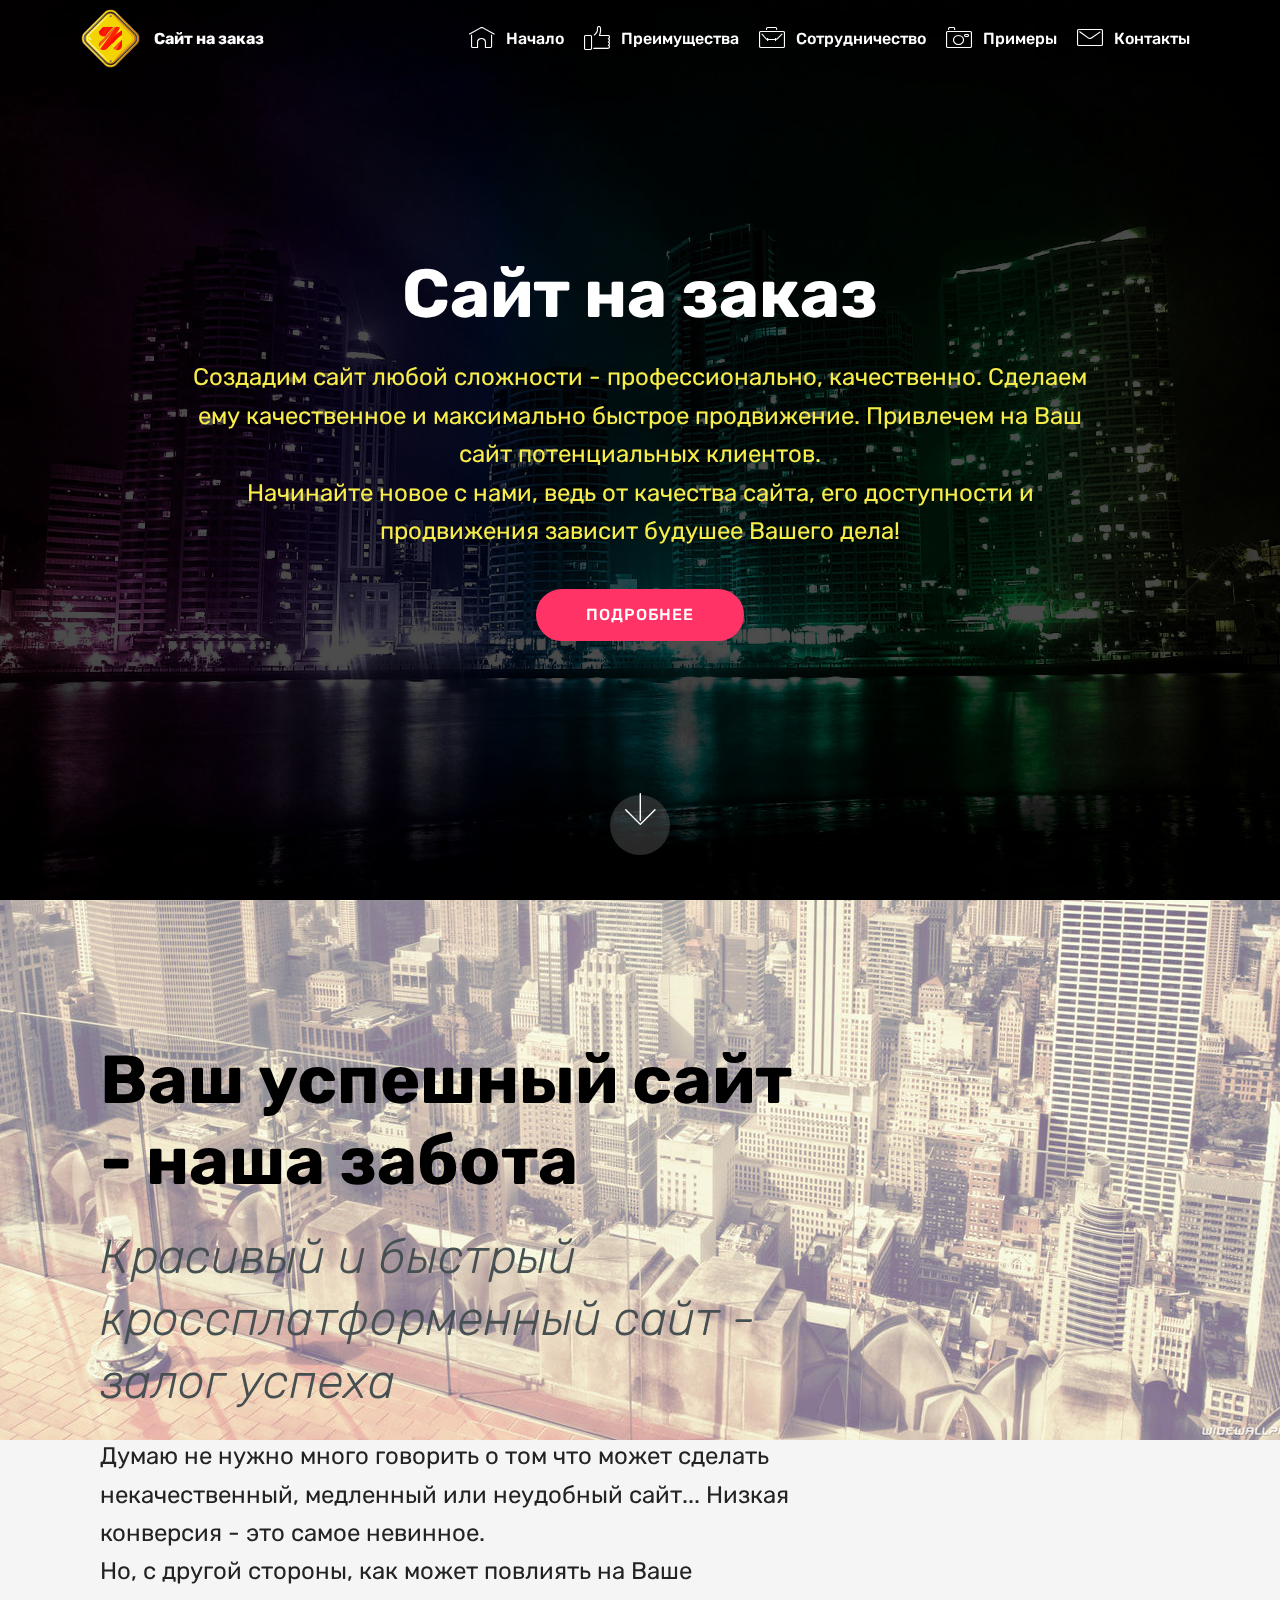
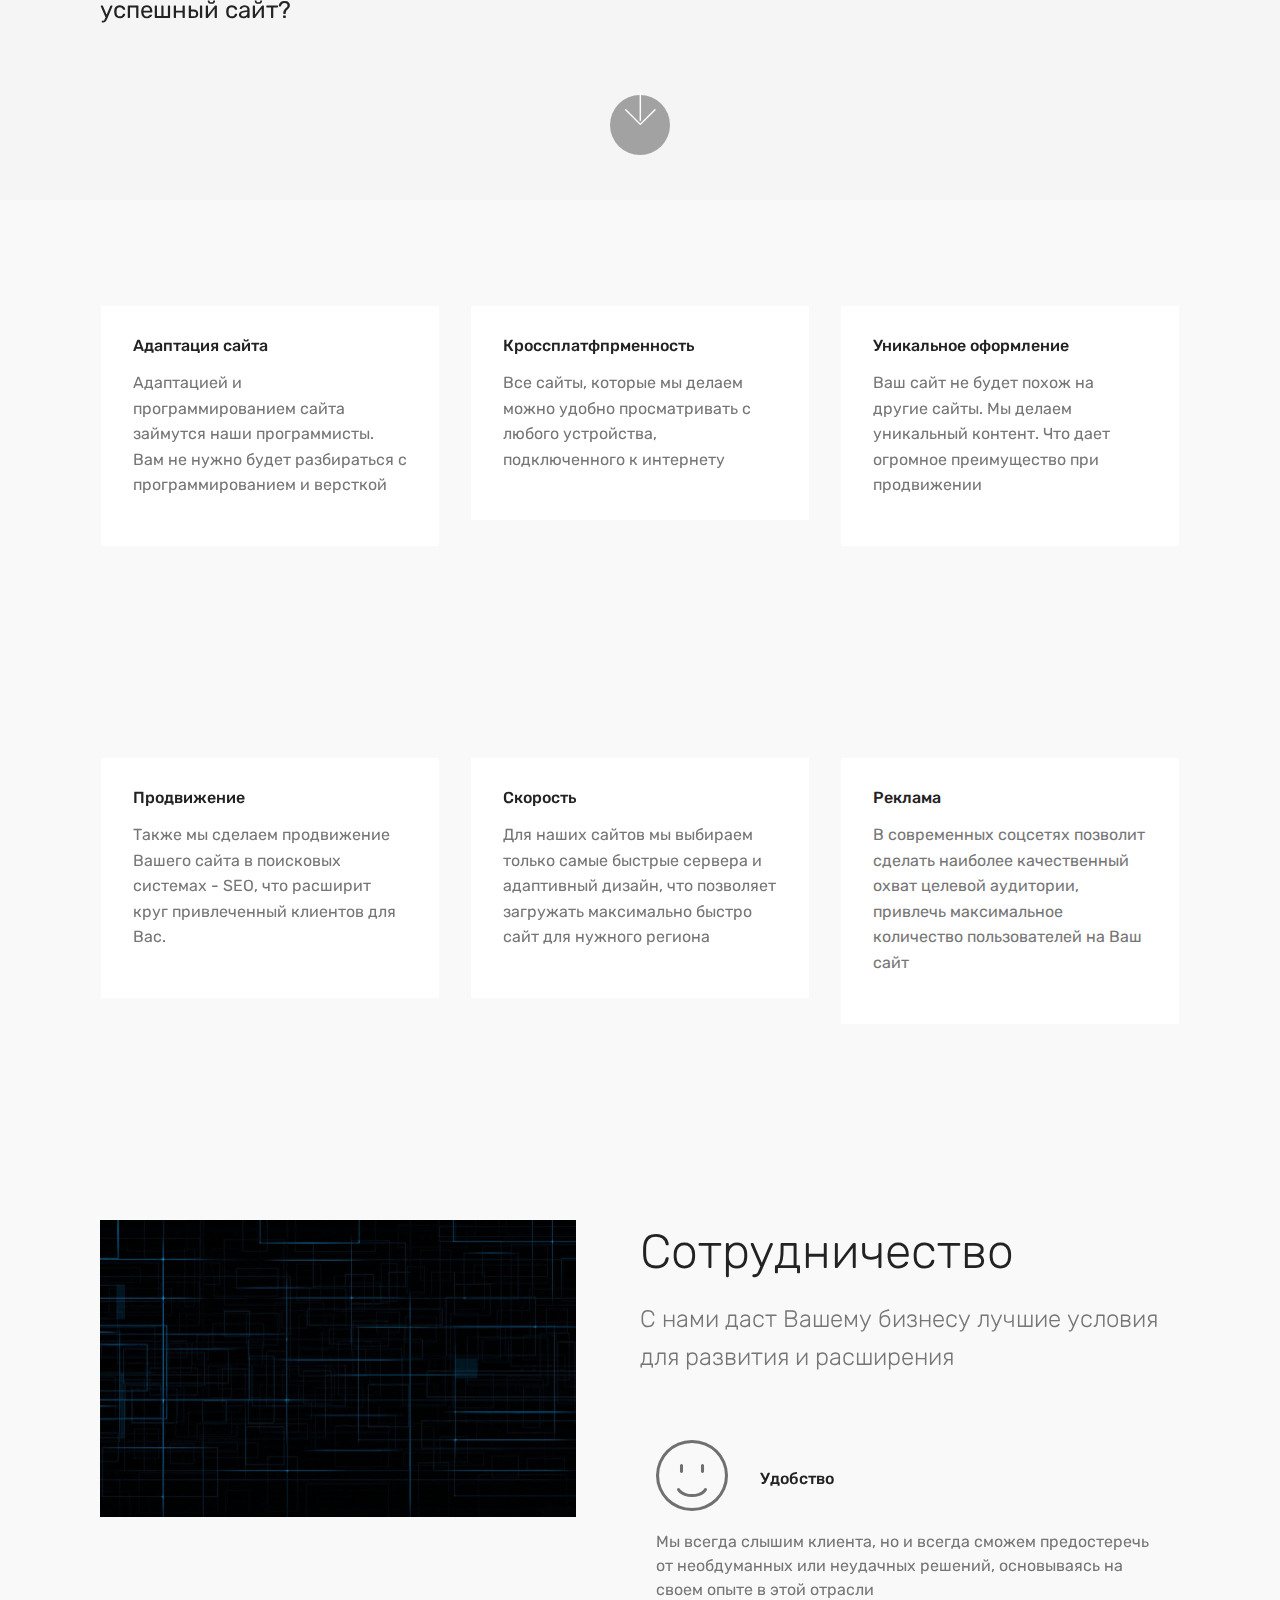
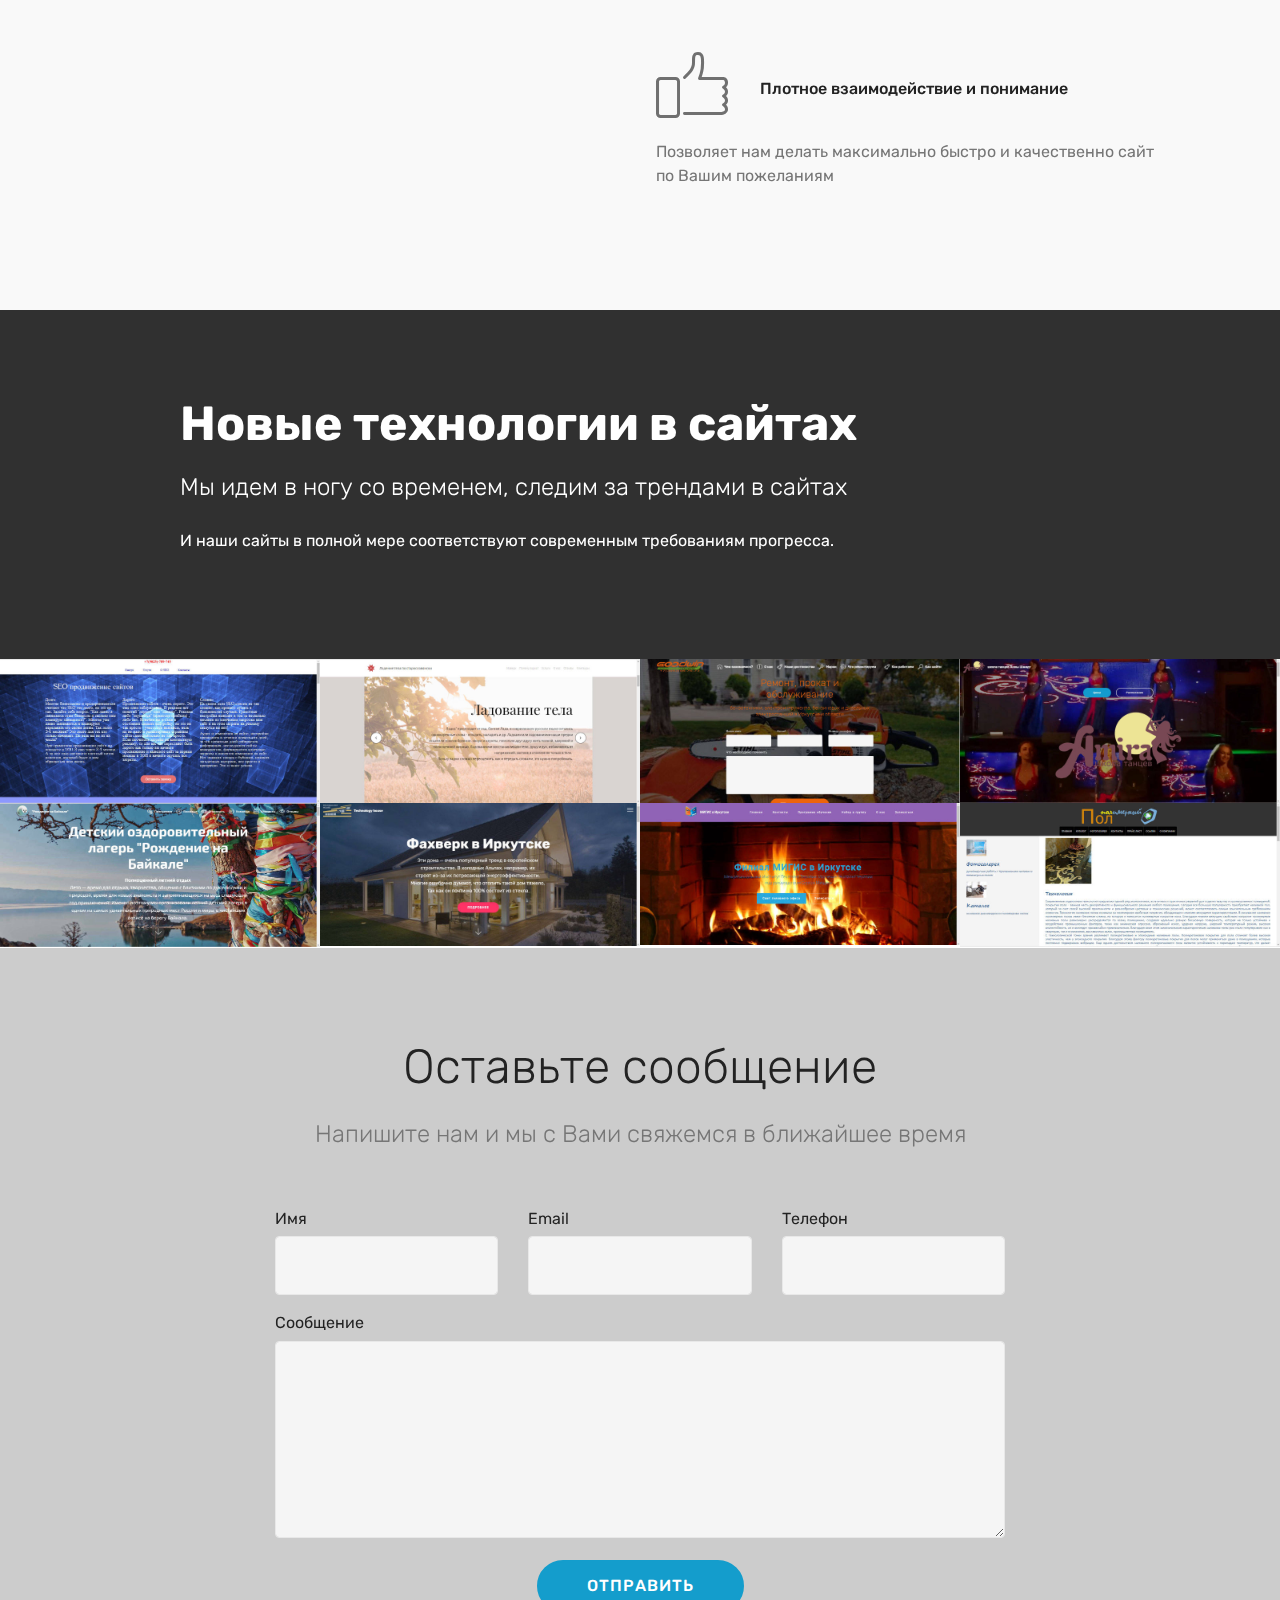
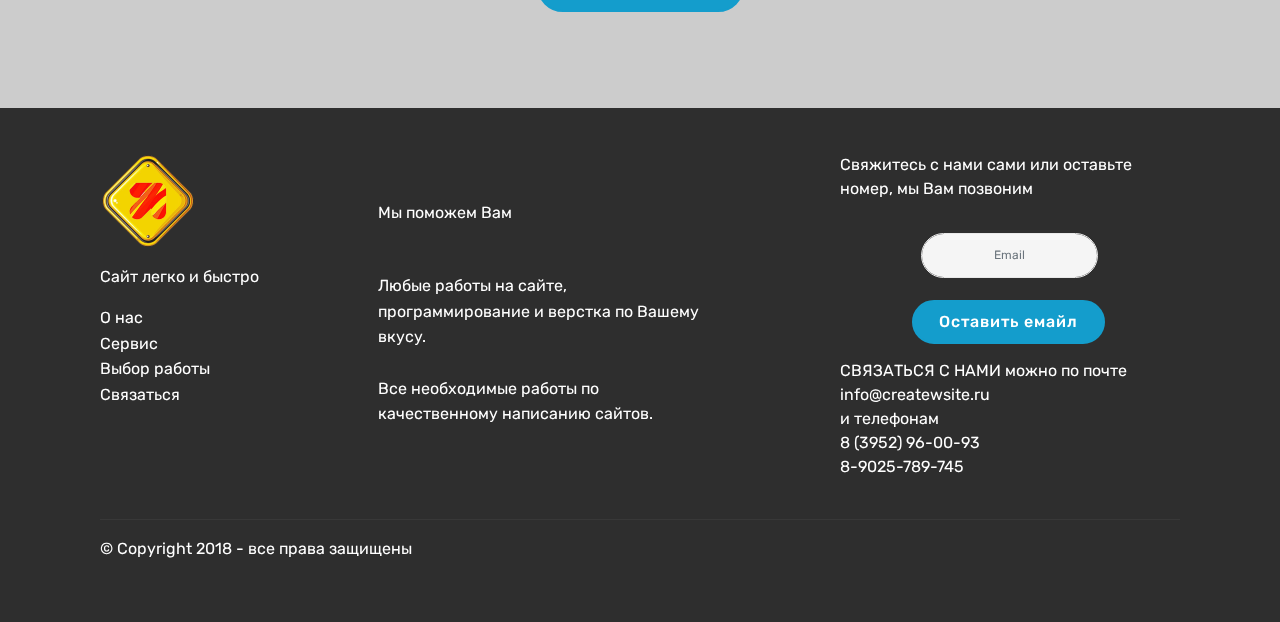
<file: index.html>
<!DOCTYPE html>
<html >
<head>
  
  <meta charset="UTF-8">
  <meta http-equiv="X-UA-Compatible" content="IE=edge">
  <meta name="generator" content="">
  <meta name="viewport" content="width=device-width, initial-scale=1, minimum-scale=1">
  <link rel="shortcut icon" href="assets/images/-122x122.png" type="image/x-icon">
  <meta name="description" content="создание и продвижение сайтов">
  <meta name="keywords"    content="создание сайтов продвижение html веб цена web html платформы магазина компании">
  <title>Создание и продвижение сайтов</title>
  <link rel="stylesheet" href="assets/web/assets/mobirise-icons/mobirise-icons.css">
  <link rel="stylesheet" href="assets/tether/tether.min.css">
  <link rel="stylesheet" href="assets/bootstrap/css/bootstrap.min.css">
  <link rel="stylesheet" href="assets/bootstrap/css/bootstrap-grid.min.css">
  <link rel="stylesheet" href="assets/bootstrap/css/bootstrap-reboot.min.css">
  <link rel="stylesheet" href="assets/dropdown/css/style.css">
  <link rel="stylesheet" href="assets/socicon/css/styles.css">
  <link rel="stylesheet" href="assets/theme/css/style.css">
  <link rel="stylesheet" href="assets/gallery/style.css">
  <link rel="stylesheet" href="assets/mobirise/css/mbr-additional.css" type="text/css">
  
  
  <!-- Yandex.Metrika counter -->
	<script type="text/javascript" >
		(function (d, w, c) {
			(w[c] = w[c] || []).push(function() {
				try {
					w.yaCounter46196523 = new Ya.Metrika({
						id:46196523,
						clickmap:true,
						trackLinks:true,
						accurateTrackBounce:true,
						webvisor:true
					});
				} catch(e) { }
			});

			var n = d.getElementsByTagName("script")[0],
				s = d.createElement("script"),
				f = function () { n.parentNode.insertBefore(s, n); };
			s.type = "text/javascript";
			s.async = true;
			s.src = "https://mc.yandex.ru/metrika/watch.js";

			if (w.opera == "[object Opera]") {
				d.addEventListener("DOMContentLoaded", f, false);
			} else { f(); }
		})(document, window, "yandex_metrika_callbacks");
	</script>
	<noscript><div><img src="https://mc.yandex.ru/watch/46196523" style="position:absolute; left:-9999px;" alt="" /></div></noscript>
	<!-- /Yandex.Metrika counter -->
  
	<!-- Global site tag (gtag.js) - Google Analytics -->
	<script async src="https://www.googletagmanager.com/gtag/js?id=UA-109089021-1"></script>
	<script>
	  window.dataLayer = window.dataLayer || [];
	  function gtag(){dataLayer.push(arguments);}
	  gtag('js', new Date());

	  gtag('config', 'UA-109089021-1');
	</script>
  
  
</head>
<body>
  <section class="menu cid-qUUR185hmE" once="menu" id="menu1-1">

    

    <nav class="navbar navbar-expand beta-menu navbar-dropdown align-items-center navbar-fixed-top navbar-toggleable-sm bg-color transparent">
        <button class="navbar-toggler navbar-toggler-right" type="button" data-toggle="collapse" data-target="#navbarSupportedContent" aria-controls="navbarSupportedContent" aria-expanded="false" aria-label="Toggle navigation">
            <div class="hamburger">
                <span></span>
                <span></span>
                <span></span>
                <span></span>
            </div>
        </button>
        <div class="menu-logo">
            <div class="navbar-brand">
                <span class="navbar-logo">
                    <a href="https://createwsite.ru">
                         <img src="assets/images/-122x122.png" alt="Logo" title="Logo" style="height: 3.8rem;">
                    </a>
                </span>
                <span class="navbar-caption-wrap"><a class="navbar-caption text-white display-4" href="https://mobirise.com">
                        Сайт на заказ</a></span>
            </div>
        </div>
        <div class="collapse navbar-collapse" id="navbarSupportedContent">
            <ul class="navbar-nav nav-dropdown nav-right" data-app-modern-menu="true"><li class="nav-item">
                    <a class="nav-link link text-white display-4" href="#top">
                        <span class="mbri-home mbr-iconfont mbr-iconfont-btn"></span>Начало</a>
                </li><li class="nav-item"><a class="nav-link link text-white display-4" href="index.html#features4-3"><span class="mbri-like mbr-iconfont mbr-iconfont-btn"></span>
                        Преимущества</a></li><li class="nav-item"><a class="nav-link link text-white display-4" href="index.html#features11-7"><span class="mbri-briefcase mbr-iconfont mbr-iconfont-btn"></span>
                        
                        Сотрудничество</a></li><li class="nav-item"><a class="nav-link link text-white display-4" href="index.html#gallery3-9"><span class="mbri-camera mbr-iconfont mbr-iconfont-btn"></span>
                        Примеры</a></li>
                <li class="nav-item">
                    <a class="nav-link link text-white display-4" href="index.html#form1-b"><span class="mbri-letter mbr-iconfont mbr-iconfont-btn"></span>
                        Контакты</a>
                </li></ul>
            
        </div>
    </nav>
</section>

<section class="engine"><a href="https://mobirise.me/o">free one page website templates</a></section><section class="cid-qUUPZLT0X1 mbr-fullscreen mbr-parallax-background" id="header2-0">

    

    <div class="mbr-overlay" style="opacity: 0.7; background-color: rgb(0, 0, 0);"></div>

    <div class="container align-center">
        <div class="row justify-content-md-center">
            <div class="mbr-white col-md-10">
                <h1 class="mbr-section-title mbr-bold pb-3 mbr-fonts-style display-1">Сайт на заказ</h1>
                
                <p class="mbr-text pb-3 mbr-fonts-style display-5">
                    Создадим сайт любой сложности - профессионально, качественно. Сделаем ему качественное и максимально быстрое продвижение. Привлечем на Ваш сайт потенциальных клиентов.<br>Начинайте новое с нами, ведь от качества сайта, его доступности и продвижения зависит будушее Вашего дела!</p>
                <div class="mbr-section-btn"><a class="btn btn-md btn-secondary display-4" href="https://mobirise.com">ПОДРОБНЕЕ</a></div>
            </div>
        </div>
    </div>
    <div class="mbr-arrow hidden-sm-down" aria-hidden="true">
        <a href="#next">
            <i class="mbri-down mbr-iconfont"></i>
        </a>
    </div>
</section>

<section class="header9 cid-qUV2Y6NCtc mbr-fullscreen mbr-parallax-background" id="header9-2">

    

    <div class="mbr-overlay" style="opacity: 0.4; background-color: rgb(255, 255, 255);">
    </div>

    <div class="container">
        <div class="media-container-column mbr-white col-md-8">
            <h1 class="mbr-section-title align-left mbr-bold pb-3 mbr-fonts-style display-1">Ваш успешный сайт - наша забота</h1>
            <h3 class="mbr-section-subtitle align-left mbr-light pb-3 mbr-fonts-style display-2">
                Красивый и быстрый кроссплатформенный сайт - залог успеха</h3>
            <p class="mbr-text align-left pb-3 mbr-fonts-style display-5">
                Думаю не нужно много говорить о том что может сделать некачественный, медленный или неудобный сайт... Низкая конверсия - это самое невинное.&nbsp;<br>Но, с другой стороны, как может повлиять на Ваше успешный сайт?<br></p>
            
        </div>
    </div>

    <div class="mbr-arrow hidden-sm-down" aria-hidden="true">
        <a href="#next">
            <i class="mbri-down mbr-iconfont"></i>
        </a>
    </div>
</section>

<section class="features4 cid-qUV527pTJw" id="features4-3">
    
         

    
    <div class="container">
        <div class="media-container-row">
            <div class="card p-3 col-12 col-md-6 col-lg-4">
                <div class="card-wrapper media-container-row media-container-row">
                    <div class="card-box">
                        <h4 class="card-title pb-3 mbr-fonts-style display-7">
                            Адаптация сайта&nbsp;</h4>
                        <p class="mbr-text mbr-fonts-style display-7">
                            Адаптацией и программированием сайта займутся наши программисты. Вам не нужно будет разбираться с программированием и версткой</p>
                    </div>
                </div>
            </div>

            <div class="card p-3 col-12 col-md-6 col-12 col-md-6 col-lg-4">
                <div class="card-wrapper media-container-row">
                    <div class="card-box">
                        <h4 class="card-title pb-3 mbr-fonts-style display-7">
                            Кроссплатфпрменность</h4>
                        <p class="mbr-text mbr-fonts-style display-7">
                            Все сайты, которые мы делаем можно удобно просматривать с любого устройства, подключенного к интернету</p>
                    </div>
                </div>
            </div>

            <div class="card p-3 col-12 col-md-6 col-lg-4">
                <div class="card-wrapper media-container-row">
                    <div class="card-box">
                        <h4 class="card-title pb-3 mbr-fonts-style display-7">
                            Уникальное оформление</h4>
                        <p class="mbr-text mbr-fonts-style display-7">
                            Ваш сайт не будет похож на другие сайты. Мы делаем уникальный контент. Что дает огромное преимущество при продвижении</p>
                    </div>
                </div>
            </div>

            
        </div>
    </div>
</section>

<section class="features4 cid-qUV6tyZrCl" id="features4-5">
    
         

    
    <div class="container">
        <div class="media-container-row">
            <div class="card p-3 col-12 col-md-6 col-lg-4">
                <div class="card-wrapper media-container-row media-container-row">
                    <div class="card-box">
                        <h4 class="card-title pb-3 mbr-fonts-style display-7">
                            Продвижение</h4>
                        <p class="mbr-text mbr-fonts-style display-7">
                            Также мы сделаем продвижение Вашего сайта в поисковых системах - SEO, что расширит круг привлеченный клиентов для Вас.</p>
                    </div>
                </div>
            </div>

            <div class="card p-3 col-12 col-md-6 col-12 col-md-6 col-lg-4">
                <div class="card-wrapper media-container-row">
                    <div class="card-box">
                        <h4 class="card-title pb-3 mbr-fonts-style display-7">
                            Скорость</h4>
                        <p class="mbr-text mbr-fonts-style display-7">
                            Для наших сайтов мы выбираем только самые быстрые сервера и адаптивный дизайн, что позволяет загружать максимально быстро сайт для нужного региона</p>
                    </div>
                </div>
            </div>

            <div class="card p-3 col-12 col-md-6 col-lg-4">
                <div class="card-wrapper media-container-row">
                    <div class="card-box">
                        <h4 class="card-title pb-3 mbr-fonts-style display-7">
                            Реклама</h4>
                        <p class="mbr-text mbr-fonts-style display-7">В современных соцсетях позволит сделать наиболее качественный охват целевой аудитории, привлечь максимальное количество пользователей на Ваш сайт</p>
                    </div>
                </div>
            </div>

            
        </div>
    </div>
</section>

<section class="features11 cid-qUV86Flaj4" id="features11-7">

    

    

    <div class="container">   
        <div class="col-md-12">
            <div class="media-container-row">
                <div class="mbr-figure" style="width: 50%;">
                    <img src="assets/images/1920x1200-952x595.jpg" alt="Mobirise" title="">
                </div>
                <div class=" align-left aside-content">
                    <h2 class="mbr-title pt-2 mbr-fonts-style display-2">
                        Сотрудничество</h2>
                    <div class="mbr-section-text">
                        <p class="mbr-text mb-5 pt-3 mbr-light mbr-fonts-style display-5">
                        С нами даст Вашему бизнесу лучшие условия для развития и расширения</p>
                    </div>

                    <div class="block-content">
                        <div class="card p-3 pr-3">
                            <div class="media">
                                <div class=" align-self-center card-img pb-3">
                                    <span class="mbr-iconfont mbri-smile-face"></span>
                                </div>     
                                <div class="media-body">
                                    <h4 class="card-title mbr-fonts-style display-7">
                                        Удобство</h4>
                                </div>
                            </div>                

                            <div class="card-box">
                                <p class="block-text mbr-fonts-style display-7">
                                   Мы всегда слышим клиента, но и всегда сможем предостеречь от необдуманных или неудачных решений, основываясь на своем опыте в этой отрасли</p>
                            </div>
                        </div>

                        <div class="card p-3 pr-3">
                            <div class="media">
                                <div class="align-self-center card-img pb-3">
                                    <span class="mbr-iconfont mbri-like"></span>
                                </div>     
                                <div class="media-body">
                                    <h4 class="card-title mbr-fonts-style display-7">
                                        Плотное взаимодействие и понимание</h4>
                                </div>
                            </div>                

                            <div class="card-box">
                                <p class="block-text mbr-fonts-style display-7">
                                    Позволяет нам делать максимально быстро и качественно сайт по Вашим пожеланиям</p>
                            </div>
                        </div>
                    </div>
                </div>
            </div>
        </div> 
    </div>          
</section>

<section class="mbr-section info3 cid-qUV9dryGA4 mbr-parallax-background" id="info3-8">

    

    <div class="mbr-overlay" style="opacity: 0.8; background-color: rgb(0, 0, 0);">
    </div>

    <div class="container">
        <div class="row justify-content-center">
            <div class="media-container-column title col-12 col-md-10">
                <h2 class="align-left mbr-bold mbr-white pb-3 mbr-fonts-style display-2">Новые технологии в сайтах</h2>
                <h3 class="mbr-section-subtitle align-left mbr-light mbr-white pb-3 mbr-fonts-style display-5">
                    Мы идем в ногу со временем, следим за трендами в сайтах</h3>
                <p class="mbr-text align-left mbr-white mbr-fonts-style display-7">
                    И наши сайты в полной мере соответствуют современным требованиям прогресса.</p>
                
            </div>
        </div>
    </div>
</section>

<section class="mbr-gallery mbr-slider-carousel cid-qUVakQ5xz2" id="gallery3-9">

    

    <div>
        <div><!-- Filter --><!-- Gallery --><div class="mbr-gallery-row"><div class="mbr-gallery-layout-default"><div><div><div class="mbr-gallery-item mbr-gallery-item--pNaN" data-video-url="false" data-tags="Потрясающие"><div href="#lb-gallery3-9" data-slide-to="0" data-toggle="modal"><img src="assets/images/1-1600x722-800x361.jpg" alt="" title=""><span class="icon-focus"></span></div></div><div class="mbr-gallery-item mbr-gallery-item--pNaN" data-video-url="false" data-tags="Отзывчивый"><div href="#lb-gallery3-9" data-slide-to="1" data-toggle="modal"><img src="assets/images/2-1600x719-800x360.jpg" alt="" title=""><span class="icon-focus"></span></div></div><div class="mbr-gallery-item mbr-gallery-item--pNaN" data-video-url="false" data-tags="Творческий"><div href="#lb-gallery3-9" data-slide-to="2" data-toggle="modal"><img src="assets/images/3-1585x716-800x361.jpg" alt="" title=""><span class="icon-focus"></span></div></div><div class="mbr-gallery-item mbr-gallery-item--pNaN" data-video-url="false" data-tags="Анимированный"><div href="#lb-gallery3-9" data-slide-to="3" data-toggle="modal"><img src="assets/images/4-1600x719-800x360.jpg" alt="" title=""><span class="icon-focus"></span></div></div><div class="mbr-gallery-item mbr-gallery-item--pNaN" data-video-url="false" data-tags="Потрясающие"><div href="#lb-gallery3-9" data-slide-to="4" data-toggle="modal"><img src="assets/images/5-1600x716-800x358.jpg" alt="" title=""><span class="icon-focus"></span></div></div><div class="mbr-gallery-item mbr-gallery-item--pNaN" data-video-url="false" data-tags="Потрясающие"><div href="#lb-gallery3-9" data-slide-to="5" data-toggle="modal"><img src="assets/images/6-1600x722-800x361.jpg" alt="" title=""><span class="icon-focus"></span></div></div><div class="mbr-gallery-item mbr-gallery-item--pNaN" data-video-url="false" data-tags="Отзывчивый"><div href="#lb-gallery3-9" data-slide-to="6" data-toggle="modal"><img src="assets/images/7-1600x722-800x361.jpg" alt="" title=""><span class="icon-focus"></span></div></div><div class="mbr-gallery-item mbr-gallery-item--pNaN" data-video-url="false" data-tags="Анимированный"><div href="#lb-gallery3-9" data-slide-to="7" data-toggle="modal"><img src="assets/images/8-1600x710-800x355.jpg" alt="" title=""><span class="icon-focus"></span></div></div></div></div><div class="clearfix"></div></div></div><!-- Lightbox --><div data-app-prevent-settings="" class="mbr-slider modal fade carousel slide" tabindex="-1" data-keyboard="true" data-interval="false" id="lb-gallery3-9"><div class="modal-dialog"><div class="modal-content"><div class="modal-body"><div class="carousel-inner"><div class="carousel-item"><img src="assets/images/-1-1600x722.jpg" alt="" title=""></div><div class="carousel-item active"><img src="assets/images/-2-1600x719.jpg" alt="" title=""></div><div class="carousel-item"><img src="assets/images/-3-1585x716.jpg" alt="" title=""></div><div class="carousel-item"><img src="assets/images/-4-1600x719.jpg" alt="" title=""></div><div class="carousel-item"><img src="assets/images/-5-1600x716.jpg" alt="" title=""></div><div class="carousel-item"><img src="assets/images/-6-1600x722.jpg" alt="" title=""></div><div class="carousel-item"><img src="assets/images/-7-1600x722.jpg" alt="" title=""></div><div class="carousel-item"><img src="assets/images/-8-1600x710.jpg" alt="" title=""></div></div><a class="carousel-control carousel-control-prev" role="button" data-slide="prev" href="#lb-gallery3-9"><span class="mbri-left mbr-iconfont" aria-hidden="true"></span><span class="sr-only">Previous</span></a><a class="carousel-control carousel-control-next" role="button" data-slide="next" href="#lb-gallery3-9"><span class="mbri-right mbr-iconfont" aria-hidden="true"></span><span class="sr-only">Next</span></a><a class="close" href="#" role="button" data-dismiss="modal"><span class="sr-only">Close</span></a></div></div></div></div></div>
    </div>

</section>

<section class="mbr-section form1 cid-qUVgcnlccv" id="form1-b">

    

    
    <div class="container">
        <div class="row justify-content-center">
            <div class="title col-12 col-lg-8">
                <h2 class="mbr-section-title align-center pb-3 mbr-fonts-style display-2">Оставьте сообщение</h2>
                <h3 class="mbr-section-subtitle align-center mbr-light pb-3 mbr-fonts-style display-5">
                    Напишите нам и мы с Вами свяжемся в ближайшее время</h3>
            </div>
        </div>
    </div>
    <div class="container">
        <div class="row justify-content-center">
            <div class="media-container-column col-lg-8" data-form-type="formoid">
                    <div data-form-alert="" hidden="">Спасибо за заполнение анкеты!</div>
            
                    <form class="mbr-form" action="https://mobirise.com/" method="post" data-form-title="Mobirise Form"><input type="hidden" name="email" data-form-email="true" value="0XXjN3YndWH26ROTq/7KuwR1E1sHNEMFJhJJJzME4spUoP2AYBhrtpo++cl6NV43cb4vfr+6NfGKAZcscrgGvi/FER1ehpiEXWY9XksHyks98x7yymYxDszA6YjwlZR9" data-form-field="Email">
                        <div class="row row-sm-offset">
                            <div class="col-md-4 multi-horizontal" data-for="name">
                                <div class="form-group">
                                    <label class="form-control-label mbr-fonts-style display-7" for="name-form1-b">Имя</label>
                                    <input type="text" class="form-control" name="name" data-form-field="Name" required="" id="name-form1-b">
                                </div>
                            </div>
                            <div class="col-md-4 multi-horizontal" data-for="email">
                                <div class="form-group">
                                    <label class="form-control-label mbr-fonts-style display-7" for="email-form1-b">Email</label>
                                    <input type="email" class="form-control" name="email" data-form-field="Email" required="" id="email-form1-b">
                                </div>
                            </div>
                            <div class="col-md-4 multi-horizontal" data-for="phone">
                                <div class="form-group">
                                    <label class="form-control-label mbr-fonts-style display-7" for="phone-form1-b">Телефон</label>
                                    <input type="tel" class="form-control" name="phone" data-form-field="Phone" id="phone-form1-b">
                                </div>
                            </div>
                        </div>
                        <div class="form-group" data-for="message">
                            <label class="form-control-label mbr-fonts-style display-7" for="message-form1-b">Сообщение</label>
                            <textarea type="text" class="form-control" name="message" rows="7" data-form-field="Message" id="message-form1-b"></textarea>
                        </div>
            
                        <span class="input-group-btn"><button href="" type="submit" class="btn btn-primary btn-form display-4">ОТПРАВИТЬ</button></span>
                    </form>
            </div>
        </div>
    </div>
</section>

<section class="footer4 cid-qUVfegIaRj" id="footer4-a">

    

    

    <div class="container">
        <div class="media-container-row content mbr-white">
            <div class="col-md-3 col-sm-4">
                <div class="mb-3 img-logo">
                    <a href="https://mobirise.com/">
                        <img src="assets/images/-192x192.png" alt="Mobirise" title="">
                    </a>
                </div>
                <p class="mb-3 mbr-fonts-style foot-title display-7">Сайт легко и быстро</p>
                <p class="mbr-text mbr-fonts-style mbr-links-column display-7">
                    <a href="#" class="text-white">О нас</a>
                    <br><a href="#" class="text-white">Сервис</a>
                    <br><a href="#" class="text-white">Выбор работы</a>
                    <br><a href="#" class="text-white">Связаться</a>
                </p>
            </div>
            <div class="col-md-4 col-sm-8">
                <p class="mb-4 foot-title mbr-fonts-style display-7">
                    <br><br>Мы поможем Вам<br><br></p>
                <p class="mbr-text mbr-fonts-style foot-text display-7">
                    Любые работы на сайте, программирование и верстка по Вашему вкусу. &nbsp; &nbsp; &nbsp; &nbsp; &nbsp; &nbsp; &nbsp; &nbsp; &nbsp; &nbsp;&nbsp;<br>
                    <br>Все необходимые работы по качественному написанию сайтов.</p>
            </div>
            <div class="col-md-4 offset-md-1 col-sm-12">
                <p class="mb-4 foot-title mbr-fonts-style display-7">
                    Свяжитесь с нами сами или оставьте номер, мы Вам позвоним</p>
                <p class="mbr-text mbr-fonts-style form-text display-7"></p>
                <div class="media-container-column" data-form-type="formoid">
                    <div data-form-alert="" hidden="" class="align-center">
                        Спасибо за заполнение анкеты!
                    </div>

                    <form class="form-inline" action="https://mobirise.com/" method="post" data-form-title="Mobirise Form">
                        <input type="hidden" value="5cOr2nBJV2uJ89ROnhXOR4W4dFJVdZSrIfgBrVwveawcwyoMkKjOxiOYT2gvsKpm+gVAW2668L7sgjQFbXF6JRkt3wxN5a5ZVJpEiwBD/qiNEuxd1+j1lQQw339oG1PE" data-form-email="true">
                        <div class="form-group">
                            <input type="email" class="form-control input-sm input-inverse my-2" name="email" required="" data-form-field="Email" placeholder="Email" id="email-footer4-a">
                        </div>
                        <div class="input-group-btn m-2"><button href="" class="btn btn-primary display-4" type="submit" role="button">Оставить емайл</button></div>
                    </form>
                </div>
                <p class="mb-4 mbr-fonts-style foot-title display-7">
                    СВЯЗАТЬСЯ С НАМИ можно по почте<br>info@createwsite.ru<br>и телефонам<br>8 (3952) 96-00-93<br>8-9025-789-745</p>
                
            </div>
        </div>
        <div class="footer-lower">
            <div class="media-container-row">
                <div class="col-sm-12">
                    <hr>
                </div>
            </div>
            <div class="media-container-row mbr-white">
                <div class="col-sm-12 copyright">
                    <p class="mbr-text mbr-fonts-style display-7">
                        © Copyright 2018 - все права защищены
                    </p>
                </div>
            </div>
        </div>
    </div>
</section>


  <script src="assets/web/assets/jquery/jquery.min.js"></script>
  <script src="assets/popper/popper.min.js"></script>
  <script src="assets/tether/tether.min.js"></script>
  <script src="assets/bootstrap/js/bootstrap.min.js"></script>
  <script src="assets/smoothscroll/smooth-scroll.js"></script>
  <script src="assets/dropdown/js/script.min.js"></script>
  <script src="assets/touchswipe/jquery.touch-swipe.min.js"></script>
  <script src="assets/parallax/jarallax.min.js"></script>
  <script src="assets/masonry/masonry.pkgd.min.js"></script>
  <script src="assets/imagesloaded/imagesloaded.pkgd.min.js"></script>
  <script src="assets/bootstrapcarouselswipe/bootstrap-carousel-swipe.js"></script>
  <script src="assets/vimeoplayer/jquery.mb.vimeo_player.js"></script>
  <script src="assets/theme/js/script.js"></script>
  <script src="assets/slidervideo/script.js"></script>
  <script src="assets/gallery/player.min.js"></script>
  <script src="assets/gallery/script.js"></script>
  <script src="assets/formoid/formoid.min.js"></script>
  
  
</body>
</html>
</file>
<file: assets/web/assets/mobirise-icons/mobirise-icons.css>
@font-face {
  font-family: 'MobiriseIcons';
  src:  url('mobirise-icons.eot?spat4u');
  src:  url('mobirise-icons.eot?spat4u#iefix') format('embedded-opentype'),
    url('mobirise-icons.ttf?spat4u') format('truetype'),
    url('mobirise-icons.woff?spat4u') format('woff'),
    url('mobirise-icons.svg?spat4u#MobiriseIcons') format('svg');
  font-weight: normal;
  font-style: normal;
}

[class^="mbri-"], [class*=" mbri-"] {
  /* use !important to prevent issues with browser extensions that change fonts */
  font-family: MobiriseIcons !important;
  speak: none;
  font-style: normal;
  font-weight: normal;
  font-variant: normal;
  text-transform: none;
  line-height: 1;

  /* Better Font Rendering =========== */
  -webkit-font-smoothing: antialiased;
  -moz-osx-font-smoothing: grayscale;
}

.mbri-add-submenu:before {
  content: "\e900";
}
.mbri-alert:before {
  content: "\e901";
}
.mbri-align-center:before {
  content: "\e902";
}
.mbri-align-justify:before {
  content: "\e903";
}
.mbri-align-left:before {
  content: "\e904";
}
.mbri-align-right:before {
  content: "\e905";
}
.mbri-android:before {
  content: "\e906";
}
.mbri-apple:before {
  content: "\e907";
}
.mbri-arrow-down:before {
  content: "\e908";
}
.mbri-arrow-next:before {
  content: "\e909";
}
.mbri-arrow-prev:before {
  content: "\e90a";
}
.mbri-arrow-up:before {
  content: "\e90b";
}
.mbri-bold:before {
  content: "\e90c";
}
.mbri-bookmark:before {
  content: "\e90d";
}
.mbri-bootstrap:before {
  content: "\e90e";
}
.mbri-briefcase:before {
  content: "\e90f";
}
.mbri-browse:before {
  content: "\e910";
}
.mbri-bulleted-list:before {
  content: "\e911";
}
.mbri-calendar:before {
  content: "\e912";
}
.mbri-camera:before {
  content: "\e913";
}
.mbri-cart-add:before {
  content: "\e914";
}
.mbri-cart-full:before {
  content: "\e915";
}
.mbri-cash:before {
  content: "\e916";
}
.mbri-change-style:before {
  content: "\e917";
}
.mbri-chat:before {
  content: "\e918";
}
.mbri-clock:before {
  content: "\e919";
}
.mbri-close:before {
  content: "\e91a";
}
.mbri-cloud:before {
  content: "\e91b";
}
.mbri-code:before {
  content: "\e91c";
}
.mbri-contact-form:before {
  content: "\e91d";
}
.mbri-credit-card:before {
  content: "\e91e";
}
.mbri-cursor-click:before {
  content: "\e91f";
}
.mbri-cust-feedback:before {
  content: "\e920";
}
.mbri-database:before {
  content: "\e921";
}
.mbri-delivery:before {
  content: "\e922";
}
.mbri-desktop:before {
  content: "\e923";
}
.mbri-devices:before {
  content: "\e924";
}
.mbri-down:before {
  content: "\e925";
}
.mbri-download:before {
  content: "\e989";
}
.mbri-drag-n-drop:before {
  content: "\e927";
}
.mbri-drag-n-drop2:before {
  content: "\e928";
}
.mbri-edit:before {
  content: "\e929";
}
.mbri-edit2:before {
  content: "\e92a";
}
.mbri-error:before {
  content: "\e92b";
}
.mbri-extension:before {
  content: "\e92c";
}
.mbri-features:before {
  content: "\e92d";
}
.mbri-file:before {
  content: "\e92e";
}
.mbri-flag:before {
  content: "\e92f";
}
.mbri-folder:before {
  content: "\e930";
}
.mbri-gift:before {
  content: "\e931";
}
.mbri-github:before {
  content: "\e932";
}
.mbri-globe:before {
  content: "\e933";
}
.mbri-globe-2:before {
  content: "\e934";
}
.mbri-growing-chart:before {
  content: "\e935";
}
.mbri-hearth:before {
  content: "\e936";
}
.mbri-help:before {
  content: "\e937";
}
.mbri-home:before {
  content: "\e938";
}
.mbri-hot-cup:before {
  content: "\e939";
}
.mbri-idea:before {
  content: "\e93a";
}
.mbri-image-gallery:before {
  content: "\e93b";
}
.mbri-image-slider:before {
  content: "\e93c";
}
.mbri-info:before {
  content: "\e93d";
}
.mbri-italic:before {
  content: "\e93e";
}
.mbri-key:before {
  content: "\e93f";
}
.mbri-laptop:before {
  content: "\e940";
}
.mbri-layers:before {
  content: "\e941";
}
.mbri-left-right:before {
  content: "\e942";
}
.mbri-left:before {
  content: "\e943";
}
.mbri-letter:before {
  content: "\e944";
}
.mbri-like:before {
  content: "\e945";
}
.mbri-link:before {
  content: "\e946";
}
.mbri-lock:before {
  content: "\e947";
}
.mbri-login:before {
  content: "\e948";
}
.mbri-logout:before {
  content: "\e949";
}
.mbri-magic-stick:before {
  content: "\e94a";
}
.mbri-map-pin:before {
  content: "\e94b";
}
.mbri-menu:before {
  content: "\e94c";
}
.mbri-mobile:before {
  content: "\e94d";
}
.mbri-mobile2:before {
  content: "\e94e";
}
.mbri-mobirise:before {
  content: "\e94f";
}
.mbri-more-horizontal:before {
  content: "\e950";
}
.mbri-more-vertical:before {
  content: "\e951";
}
.mbri-music:before {
  content: "\e952";
}
.mbri-new-file:before {
  content: "\e953";
}
.mbri-numbered-list:before {
  content: "\e954";
}
.mbri-opened-folder:before {
  content: "\e955";
}
.mbri-pages:before {
  content: "\e956";
}
.mbri-paper-plane:before {
  content: "\e957";
}
.mbri-paperclip:before {
  content: "\e958";
}
.mbri-photo:before {
  content: "\e959";
}
.mbri-photos:before {
  content: "\e95a";
}
.mbri-pin:before {
  content: "\e95b";
}
.mbri-play:before {
  content: "\e95c";
}
.mbri-plus:before {
  content: "\e95d";
}
.mbri-preview:before {
  content: "\e95e";
}
.mbri-print:before {
  content: "\e95f";
}
.mbri-protect:before {
  content: "\e960";
}
.mbri-question:before {
  content: "\e961";
}
.mbri-quote-left:before {
  content: "\e962";
}
.mbri-quote-right:before {
  content: "\e963";
}
.mbri-refresh:before {
  content: "\e964";
}
.mbri-responsive:before {
  content: "\e965";
}
.mbri-right:before {
  content: "\e966";
}
.mbri-rocket:before {
  content: "\e967";
}
.mbri-sad-face:before {
  content: "\e968";
}
.mbri-sale:before {
  content: "\e969";
}
.mbri-save:before {
  content: "\e96a";
}
.mbri-search:before {
  content: "\e96b";
}
.mbri-setting:before {
  content: "\e96c";
}
.mbri-setting2:before {
  content: "\e96d";
}
.mbri-setting3:before {
  content: "\e96e";
}
.mbri-share:before {
  content: "\e96f";
}
.mbri-shopping-bag:before {
  content: "\e970";
}
.mbri-shopping-basket:before {
  content: "\e971";
}
.mbri-shopping-cart:before {
  content: "\e972";
}
.mbri-sites:before {
  content: "\e973";
}
.mbri-smile-face:before {
  content: "\e974";
}
.mbri-speed:before {
  content: "\e975";
}
.mbri-star:before {
  content: "\e976";
}
.mbri-success:before {
  content: "\e977";
}
.mbri-sun:before {
  content: "\e978";
}
.mbri-sun2:before {
  content: "\e979";
}
.mbri-tablet:before {
  content: "\e97a";
}
.mbri-tablet-vertical:before {
  content: "\e97b";
}
.mbri-target:before {
  content: "\e97c";
}
.mbri-timer:before {
  content: "\e97d";
}
.mbri-to-ftp:before {
  content: "\e97e";
}
.mbri-to-local-drive:before {
  content: "\e97f";
}
.mbri-touch-swipe:before {
  content: "\e980";
}
.mbri-touch:before {
  content: "\e981";
}
.mbri-trash:before {
  content: "\e982";
}
.mbri-underline:before {
  content: "\e983";
}
.mbri-unlink:before {
  content: "\e984";
}
.mbri-unlock:before {
  content: "\e985";
}
.mbri-up-down:before {
  content: "\e986";
}
.mbri-up:before {
  content: "\e987";
}
.mbri-update:before {
  content: "\e988";
}
.mbri-upload:before {
 content: "\e926"; 
}
.mbri-user:before {
  content: "\e98a";
}
.mbri-user2:before {
  content: "\e98b";
}
.mbri-users:before {
  content: "\e98c";
}
.mbri-video:before {
  content: "\e98d";
}
.mbri-video-play:before {
  content: "\e98e";
}
.mbri-watch:before {
  content: "\e98f";
}
.mbri-website-theme:before {
  content: "\e990";
}
.mbri-wifi:before {
  content: "\e991";
}
.mbri-windows:before {
  content: "\e992";
}
.mbri-zoom-out:before {
  content: "\e993";
}
.mbri-redo:before {
  content: "\e994";
}
.mbri-undo:before {
  content: "\e995";
}
</file>
<file: assets/dropdown/css/style.css>
.navbar-dropdown {
  left: 0;
  padding: 0;
  position: absolute;
  right: 0;
  top: 0;
  transition: all 0.45s ease;
  z-index: 1030;
  background: #282828; }
  .navbar-dropdown .navbar-logo {
    margin-right: 0.8rem;
    transition: margin 0.3s ease-in-out;
    vertical-align: middle; }
    .navbar-dropdown .navbar-logo img {
      height: 3.125rem;
      transition: all 0.3s ease-in-out; }
    .navbar-dropdown .navbar-logo.mbr-iconfont {
      font-size: 3.125rem;
      line-height: 3.125rem; }
  .navbar-dropdown .navbar-caption {
    font-weight: 700;
    white-space: normal;
    vertical-align: -4px;
    line-height: 3.125rem !important; }
    .navbar-dropdown .navbar-caption, .navbar-dropdown .navbar-caption:hover {
      color: inherit;
      text-decoration: none; }
  .navbar-dropdown .mbr-iconfont + .navbar-caption {
    vertical-align: -1px; }
  .navbar-dropdown.navbar-fixed-top {
    position: fixed; }
  .navbar-dropdown .navbar-brand span {
    vertical-align: -4px; }
  .navbar-dropdown.bg-color.transparent {
    background: none; }
  .navbar-dropdown.navbar-short .navbar-brand {
    padding: 0.625rem 0; }
    .navbar-dropdown.navbar-short .navbar-brand span {
      vertical-align: -1px; }
  .navbar-dropdown.navbar-short .navbar-caption {
    line-height: 2.375rem !important;
    vertical-align: -2px; }
  .navbar-dropdown.navbar-short .navbar-logo {
    margin-right: 0.5rem; }
    .navbar-dropdown.navbar-short .navbar-logo img {
      height: 2.375rem; }
    .navbar-dropdown.navbar-short .navbar-logo.mbr-iconfont {
      font-size: 2.375rem;
      line-height: 2.375rem; }
  .navbar-dropdown.navbar-short .mbr-table-cell {
    height: 3.625rem; }
  .navbar-dropdown .navbar-close {
    left: 0.6875rem;
    position: fixed;
    top: 0.75rem;
    z-index: 1000; }
  .navbar-dropdown .hamburger-icon {
    content: "";
    display: inline-block;
    vertical-align: middle;
    width: 16px;
    -webkit-box-shadow: 0 -6px 0 1px #282828,0 0 0 1px #282828,0 6px 0 1px #282828;
    -moz-box-shadow: 0 -6px 0 1px #282828,0 0 0 1px #282828,0 6px 0 1px #282828;
    box-shadow: 0 -6px 0 1px #282828,0 0 0 1px #282828,0 6px 0 1px #282828; }

.dropdown-menu .dropdown-toggle[data-toggle="dropdown-submenu"]::after {
  border-bottom: 0.35em solid transparent;
  border-left: 0.35em solid;
  border-right: 0;
  border-top: 0.35em solid transparent;
  margin-left: 0.3rem; }

.dropdown-menu .dropdown-item:focus {
  outline: 0; }

.nav-dropdown {
  font-size: 0.75rem;
  font-weight: 500;
  height: auto !important; }
  .nav-dropdown .nav-btn {
    padding-left: 1rem; }
  .nav-dropdown .link {
    margin: .667em 1.667em;
    font-weight: 500;
    padding: 0;
    transition: color .2s ease-in-out; }
    .nav-dropdown .link.dropdown-toggle {
      margin-right: 2.583em; }
      .nav-dropdown .link.dropdown-toggle::after {
        margin-left: .25rem;
        border-top: 0.35em solid;
        border-right: 0.35em solid transparent;
        border-left: 0.35em solid transparent;
        border-bottom: 0; }
      .nav-dropdown .link.dropdown-toggle[aria-expanded="true"] {
        margin: 0;
        padding: 0.667em 3.263em  0.667em 1.667em; }
  .nav-dropdown .link::after,
  .nav-dropdown .dropdown-item::after {
    color: inherit; }
  .nav-dropdown .btn {
    font-size: 0.75rem;
    font-weight: 700;
    letter-spacing: 0;
    margin-bottom: 0;
    padding-left: 1.25rem;
    padding-right: 1.25rem; }
  .nav-dropdown .dropdown-menu {
    border-radius: 0;
    border: 0;
    left: 0;
    margin: 0;
    padding-bottom: 1.25rem;
    padding-top: 1.25rem;
    position: relative; }
  .nav-dropdown .dropdown-submenu {
    margin-left: 0.125rem;
    top: 0; }
  .nav-dropdown .dropdown-item {
    font-weight: 500;
    line-height: 2;
    padding: 0.3846em 4.615em 0.3846em 1.5385em;
    position: relative;
    transition: color .2s ease-in-out, background-color .2s ease-in-out; }
    .nav-dropdown .dropdown-item::after {
      margin-top: -0.3077em;
      position: absolute;
      right: 1.1538em;
      top: 50%; }
    .nav-dropdown .dropdown-item:focus, .nav-dropdown .dropdown-item:hover {
      background: none; }

@media (max-width: 767px) {
  .nav-dropdown.navbar-toggleable-sm {
    bottom: 0;
    display: none;
    left: 0;
    overflow-x: hidden;
    position: fixed;
    top: 0;
    transform: translateX(-100%);
    -ms-transform: translateX(-100%);
    -webkit-transform: translateX(-100%);
    width: 18.75rem;
    z-index: 999; } }
.nav-dropdown.navbar-toggleable-xl {
  bottom: 0;
  display: none;
  left: 0;
  overflow-x: hidden;
  position: fixed;
  top: 0;
  transform: translateX(-100%);
  -ms-transform: translateX(-100%);
  -webkit-transform: translateX(-100%);
  width: 18.75rem;
  z-index: 999; }

.nav-dropdown-sm {
  display: block !important;
  overflow-x: hidden;
  overflow: auto;
  padding-top: 3.875rem; }
  .nav-dropdown-sm::after {
    content: "";
    display: block;
    height: 3rem;
    width: 100%; }
  .nav-dropdown-sm.collapse.in ~ .navbar-close {
    display: block !important; }
  .nav-dropdown-sm.collapsing, .nav-dropdown-sm.collapse.in {
    transform: translateX(0);
    -ms-transform: translateX(0);
    -webkit-transform: translateX(0);
    transition: all 0.25s ease-out;
    -webkit-transition: all 0.25s ease-out;
    background: #282828; }
  .nav-dropdown-sm.collapsing[aria-expanded="false"] {
    transform: translateX(-100%);
    -ms-transform: translateX(-100%);
    -webkit-transform: translateX(-100%); }
  .nav-dropdown-sm .nav-item {
    display: block;
    margin-left: 0 !important;
    padding-left: 0; }
  .nav-dropdown-sm .link,
  .nav-dropdown-sm .dropdown-item {
    border-top: 1px dotted rgba(255, 255, 255, 0.1);
    font-size: 0.8125rem;
    line-height: 1.6;
    margin: 0 !important;
    padding: 0.875rem 2.4rem 0.875rem 1.5625rem !important;
    position: relative;
    white-space: normal; }
    .nav-dropdown-sm .link:focus, .nav-dropdown-sm .link:hover,
    .nav-dropdown-sm .dropdown-item:focus,
    .nav-dropdown-sm .dropdown-item:hover {
      background: rgba(0, 0, 0, 0.2) !important;
      color: #c0a375; }
  .nav-dropdown-sm .nav-btn {
    position: relative;
    padding: 1.5625rem 1.5625rem 0 1.5625rem; }
    .nav-dropdown-sm .nav-btn::before {
      border-top: 1px dotted rgba(255, 255, 255, 0.1);
      content: "";
      left: 0;
      position: absolute;
      top: 0;
      width: 100%; }
    .nav-dropdown-sm .nav-btn + .nav-btn {
      padding-top: 0.625rem; }
      .nav-dropdown-sm .nav-btn + .nav-btn::before {
        display: none; }
  .nav-dropdown-sm .btn {
    padding: 0.625rem 0; }
  .nav-dropdown-sm .dropdown-toggle[data-toggle="dropdown-submenu"]::after {
    margin-left: .25rem;
    border-top: 0.35em solid;
    border-right: 0.35em solid transparent;
    border-left: 0.35em solid transparent;
    border-bottom: 0; }
  .nav-dropdown-sm .dropdown-toggle[data-toggle="dropdown-submenu"][aria-expanded="true"]::after {
    border-top: 0;
    border-right: 0.35em solid transparent;
    border-left: 0.35em solid transparent;
    border-bottom: 0.35em solid; }
  .nav-dropdown-sm .dropdown-menu {
    margin: 0;
    padding: 0;
    position: relative;
    top: 0;
    left: 0;
    width: 100%;
    border: 0;
    float: none;
    border-radius: 0;
    background: none; }
  .nav-dropdown-sm .dropdown-submenu {
    left: 100%;
    margin-left: 0.125rem;
    margin-top: -1.25rem;
    top: 0; }

.navbar-toggleable-sm .nav-dropdown .dropdown-menu {
  position: absolute; }

.navbar-toggleable-sm .nav-dropdown .dropdown-submenu {
  left: 100%;
  margin-left: 0.125rem;
  margin-top: -1.25rem;
  top: 0; }

.navbar-toggleable-sm.opened .nav-dropdown .dropdown-menu {
  position: relative; }

.navbar-toggleable-sm.opened .nav-dropdown .dropdown-submenu {
  left: 0;
  margin-left: 00rem;
  margin-top: 0rem;
  top: 0; }

.is-builder .nav-dropdown.collapsing {
  transition: none !important; }

/*# sourceMappingURL=style.css.map */
</file>
<file: assets/socicon/css/styles.css>
@charset "UTF-8";

@font-face {
  font-family: "socicon";
  src:url("../fonts/socicon.eot");
  src:url("../fonts/socicon.eot?#iefix") format("embedded-opentype"),
    url("../fonts/socicon.woff") format("woff"),
    url("../fonts/socicon.ttf") format("truetype"),
    url("../fonts/socicon.svg#socicon") format("svg");
  font-weight: normal;
  font-style: normal;

}

[data-icon]:before {
  font-family: "socicon" !important;
  content: attr(data-icon);
  font-style: normal !important;
  font-weight: normal !important;
  font-variant: normal !important;
  text-transform: none !important;
  speak: none;
  line-height: 1;
  -webkit-font-smoothing: antialiased;
  -moz-osx-font-smoothing: grayscale;
}

[class^="socicon-"]:before,
[class*=" socicon-"]:before {
  font-family: "socicon" !important;
  font-style: normal !important;
  font-weight: normal !important;
  font-variant: normal !important;
  text-transform: none !important;
  speak: none;
  line-height: 1;
  -webkit-font-smoothing: antialiased;
  -moz-osx-font-smoothing: grayscale;
}

.socicon-modelmayhem:before {
  content: "\e000";
}
.socicon-mixcloud:before {
  content: "\e001";
}
.socicon-drupal:before {
  content: "\e002";
}
.socicon-swarm:before {
  content: "\e003";
}
.socicon-istock:before {
  content: "\e004";
}
.socicon-yammer:before {
  content: "\e005";
}
.socicon-ello:before {
  content: "\e006";
}
.socicon-stackoverflow:before {
  content: "\e007";
}
.socicon-persona:before {
  content: "\e008";
}
.socicon-triplej:before {
  content: "\e009";
}
.socicon-houzz:before {
  content: "\e00a";
}
.socicon-rss:before {
  content: "\e00b";
}
.socicon-paypal:before {
  content: "\e00c";
}
.socicon-odnoklassniki:before {
  content: "\e00d";
}
.socicon-airbnb:before {
  content: "\e00e";
}
.socicon-periscope:before {
  content: "\e00f";
}
.socicon-outlook:before {
  content: "\e010";
}
.socicon-coderwall:before {
  content: "\e011";
}
.socicon-tripadvisor:before {
  content: "\e012";
}
.socicon-appnet:before {
  content: "\e013";
}
.socicon-goodreads:before {
  content: "\e014";
}
.socicon-tripit:before {
  content: "\e015";
}
.socicon-lanyrd:before {
  content: "\e016";
}
.socicon-slideshare:before {
  content: "\e017";
}
.socicon-buffer:before {
  content: "\e018";
}
.socicon-disqus:before {
  content: "\e019";
}
.socicon-vkontakte:before {
  content: "\e01a";
}
.socicon-whatsapp:before {
  content: "\e01b";
}
.socicon-patreon:before {
  content: "\e01c";
}
.socicon-storehouse:before {
  content: "\e01d";
}
.socicon-pocket:before {
  content: "\e01e";
}
.socicon-mail:before {
  content: "\e01f";
}
.socicon-blogger:before {
  content: "\e020";
}
.socicon-technorati:before {
  content: "\e021";
}
.socicon-reddit:before {
  content: "\e022";
}
.socicon-dribbble:before {
  content: "\e023";
}
.socicon-stumbleupon:before {
  content: "\e024";
}
.socicon-digg:before {
  content: "\e025";
}
.socicon-envato:before {
  content: "\e026";
}
.socicon-behance:before {
  content: "\e027";
}
.socicon-delicious:before {
  content: "\e028";
}
.socicon-deviantart:before {
  content: "\e029";
}
.socicon-forrst:before {
  content: "\e02a";
}
.socicon-play:before {
  content: "\e02b";
}
.socicon-zerply:before {
  content: "\e02c";
}
.socicon-wikipedia:before {
  content: "\e02d";
}
.socicon-apple:before {
  content: "\e02e";
}
.socicon-flattr:before {
  content: "\e02f";
}
.socicon-github:before {
  content: "\e030";
}
.socicon-renren:before {
  content: "\e031";
}
.socicon-friendfeed:before {
  content: "\e032";
}
.socicon-newsvine:before {
  content: "\e033";
}
.socicon-identica:before {
  content: "\e034";
}
.socicon-bebo:before {
  content: "\e035";
}
.socicon-zynga:before {
  content: "\e036";
}
.socicon-steam:before {
  content: "\e037";
}
.socicon-xbox:before {
  content: "\e038";
}
.socicon-windows:before {
  content: "\e039";
}
.socicon-qq:before {
  content: "\e03a";
}
.socicon-douban:before {
  content: "\e03b";
}
.socicon-meetup:before {
  content: "\e03c";
}
.socicon-playstation:before {
  content: "\e03d";
}
.socicon-android:before {
  content: "\e03e";
}
.socicon-snapchat:before {
  content: "\e03f";
}
.socicon-twitter:before {
  content: "\e040";
}
.socicon-facebook:before {
  content: "\e041";
}
.socicon-googleplus:before {
  content: "\e042";
}
.socicon-pinterest:before {
  content: "\e043";
}
.socicon-foursquare:before {
  content: "\e044";
}
.socicon-yahoo:before {
  content: "\e045";
}
.socicon-skype:before {
  content: "\e046";
}
.socicon-yelp:before {
  content: "\e047";
}
.socicon-feedburner:before {
  content: "\e048";
}
.socicon-linkedin:before {
  content: "\e049";
}
.socicon-viadeo:before {
  content: "\e04a";
}
.socicon-xing:before {
  content: "\e04b";
}
.socicon-myspace:before {
  content: "\e04c";
}
.socicon-soundcloud:before {
  content: "\e04d";
}
.socicon-spotify:before {
  content: "\e04e";
}
.socicon-grooveshark:before {
  content: "\e04f";
}
.socicon-lastfm:before {
  content: "\e050";
}
.socicon-youtube:before {
  content: "\e051";
}
.socicon-vimeo:before {
  content: "\e052";
}
.socicon-dailymotion:before {
  content: "\e053";
}
.socicon-vine:before {
  content: "\e054";
}
.socicon-flickr:before {
  content: "\e055";
}
.socicon-500px:before {
  content: "\e056";
}
.socicon-wordpress:before {
  content: "\e058";
}
.socicon-tumblr:before {
  content: "\e059";
}
.socicon-twitch:before {
  content: "\e05a";
}
.socicon-8tracks:before {
  content: "\e05b";
}
.socicon-amazon:before {
  content: "\e05c";
}
.socicon-icq:before {
  content: "\e05d";
}
.socicon-smugmug:before {
  content: "\e05e";
}
.socicon-ravelry:before {
  content: "\e05f";
}
.socicon-weibo:before {
  content: "\e060";
}
.socicon-baidu:before {
  content: "\e061";
}
.socicon-angellist:before {
  content: "\e062";
}
.socicon-ebay:before {
  content: "\e063";
}
.socicon-imdb:before {
  content: "\e064";
}
.socicon-stayfriends:before {
  content: "\e065";
}
.socicon-residentadvisor:before {
  content: "\e066";
}
.socicon-google:before {
  content: "\e067";
}
.socicon-yandex:before {
  content: "\e068";
}
.socicon-sharethis:before {
  content: "\e069";
}
.socicon-bandcamp:before {
  content: "\e06a";
}
.socicon-itunes:before {
  content: "\e06b";
}
.socicon-deezer:before {
  content: "\e06c";
}
.socicon-telegram:before {
  content: "\e06e";
}
.socicon-openid:before {
  content: "\e06f";
}
.socicon-amplement:before {
  content: "\e070";
}
.socicon-viber:before {
  content: "\e071";
}
.socicon-zomato:before {
  content: "\e072";
}
.socicon-draugiem:before {
  content: "\e074";
}
.socicon-endomodo:before {
  content: "\e075";
}
.socicon-filmweb:before {
  content: "\e076";
}
.socicon-stackexchange:before {
  content: "\e077";
}
.socicon-wykop:before {
  content: "\e078";
}
.socicon-teamspeak:before {
  content: "\e079";
}
.socicon-teamviewer:before {
  content: "\e07a";
}
.socicon-ventrilo:before {
  content: "\e07b";
}
.socicon-younow:before {
  content: "\e07c";
}
.socicon-raidcall:before {
  content: "\e07d";
}
.socicon-mumble:before {
  content: "\e07e";
}
.socicon-medium:before {
  content: "\e06d";
}
.socicon-bebee:before {
  content: "\e07f";
}
.socicon-hitbox:before {
  content: "\e080";
}
.socicon-reverbnation:before {
  content: "\e081";
}
.socicon-formulr:before {
  content: "\e082";
}
.socicon-instagram:before {
  content: "\e057";
}
.socicon-battlenet:before {
  content: "\e083";
}
.socicon-chrome:before {
  content: "\e084";
}
.socicon-discord:before {
  content: "\e086";
}
.socicon-issuu:before {
  content: "\e087";
}
.socicon-macos:before {
  content: "\e088";
}
.socicon-firefox:before {
  content: "\e089";
}
.socicon-opera:before {
  content: "\e08d";
}
.socicon-keybase:before {
  content: "\e090";
}
.socicon-alliance:before {
  content: "\e091";
}
.socicon-livejournal:before {
  content: "\e092";
}
.socicon-googlephotos:before {
  content: "\e093";
}
.socicon-horde:before {
  content: "\e094";
}
.socicon-etsy:before {
  content: "\e095";
}
.socicon-zapier:before {
  content: "\e096";
}
.socicon-google-scholar:before {
  content: "\e097";
}
.socicon-researchgate:before {
  content: "\e098";
}
.socicon-wechat:before {
  content: "\e099";
}
.socicon-strava:before {
  content: "\e09a";
}
.socicon-line:before {
  content: "\e09b";
}
.socicon-lyft:before {
  content: "\e09c";
}
.socicon-uber:before {
  content: "\e09d";
}
.socicon-songkick:before {
  content: "\e09e";
}
.socicon-viewbug:before {
  content: "\e09f";
}
.socicon-googlegroups:before {
  content: "\e0a0";
}
.socicon-quora:before {
  content: "\e073";
}
.socicon-diablo:before {
  content: "\e085";
}
.socicon-blizzard:before {
  content: "\e0a1";
}
.socicon-hearthstone:before {
  content: "\e08b";
}
.socicon-heroes:before {
  content: "\e08a";
}
.socicon-overwatch:before {
  content: "\e08c";
}
.socicon-warcraft:before {
  content: "\e08e";
}
.socicon-starcraft:before {
  content: "\e08f";
}
.socicon-beam:before {
  content: "\e0a2";
}
.socicon-curse:before {
  content: "\e0a3";
}
.socicon-player:before {
  content: "\e0a4";
}
.socicon-streamjar:before {
  content: "\e0a5";
}
.socicon-nintendo:before {
  content: "\e0a6";
}
.socicon-hellocoton:before {
  content: "\e0a7";
}
</file>
<file: assets/theme/css/style.css>
/*!
 * Mobirise v4 theme (https://mobirise.com/)
 * Copyright 2017 Mobirise
 */
section {
  background-color: #eeeeee; }

section,
.container,
.container-fluid {
  position: relative;
  word-wrap: break-word; }

a.mbr-iconfont:hover {
  text-decoration: none; }

.article .lead p, .article .lead ul, .article .lead ol, .article .lead pre, .article .lead blockquote {
  margin-bottom: 0; }

a {
  font-style: normal;
  font-weight: 400;
  cursor: pointer; }
  a, a:hover {
    text-decoration: none; }

figure {
  margin-bottom: 0; }

body {
  color: #232323; }

h1, h2, h3, h4, h5, h6,
.h1, .h2, .h3, .h4, .h5, .h6,
.display-1, .display-2, .display-3, .display-4 {
  line-height: 1;
  word-break: break-word;
  word-wrap: break-word; }

b, strong {
  font-weight: bold; }

blockquote {
  padding: 10px 0 10px 20px;
  position: relative;
  border-left: 2px solid;
  border-color: #ff3366; }

input:-webkit-autofill, input:-webkit-autofill:hover, input:-webkit-autofill:focus, input:-webkit-autofill:active {
  transition-delay: 9999s;
  transition-property: background-color, color; }

textarea[type="hidden"] {
  display: none; }

body {
  position: relative; }

section {
  background-position: 50% 50%;
  background-repeat: no-repeat;
  background-size: cover; }
  section .mbr-background-video,
  section .mbr-background-video-preview {
    position: absolute;
    bottom: 0;
    left: 0;
    right: 0;
    top: 0; }

.hidden {
  visibility: hidden; }

.mbr-z-index20 {
  z-index: 20; }

/*! Base colors */
.mbr-white {
  color: #ffffff; }

.mbr-black {
  color: #000000; }

.mbr-bg-white {
  background-color: #ffffff; }

.mbr-bg-black {
  background-color: #000000; }

/*! Text-aligns */
.align-left {
  text-align: left; }

.align-center {
  text-align: center; }

.align-right {
  text-align: right; }

@media (max-width: 767px) {
  .align-left, .align-center, .align-right, .mbr-section-btn, .mbr-section-title {
    text-align: center; } }
/*! Font-weight  */
.mbr-light {
  font-weight: 300; }

.mbr-regular {
  font-weight: 400; }

.mbr-semibold {
  font-weight: 500; }

.mbr-bold {
  font-weight: 700; }

/*! Media  */
.media-size-item {
  -webkit-flex: 1 1 auto;
  -moz-flex: 1 1 auto;
  -ms-flex: 1 1 auto;
  -o-flex: 1 1 auto;
  flex: 1 1 auto; }

.media-content {
  -webkit-flex-basis: 100%;
  flex-basis: 100%; }

.media-container-row {
  display: -ms-flexbox;
  display: -webkit-flex;
  display: flex;
  -webkit-flex-direction: row;
  -ms-flex-direction: row;
  flex-direction: row;
  -webkit-flex-wrap: wrap;
  -ms-flex-wrap: wrap;
  flex-wrap: wrap;
  -webkit-justify-content: center;
  -ms-flex-pack: center;
  justify-content: center;
  -webkit-align-content: center;
  -ms-flex-line-pack: center;
  align-content: center;
  -webkit-align-items: start;
  -ms-flex-align: start;
  align-items: start; }
  .media-container-row .media-size-item {
    width: 400px; }

.media-container-column {
  display: -ms-flexbox;
  display: -webkit-flex;
  display: flex;
  -webkit-flex-direction: column;
  -ms-flex-direction: column;
  flex-direction: column;
  -webkit-flex-wrap: wrap;
  -ms-flex-wrap: wrap;
  flex-wrap: wrap;
  -webkit-justify-content: center;
  -ms-flex-pack: center;
  justify-content: center;
  -webkit-align-content: center;
  -ms-flex-line-pack: center;
  align-content: center;
  -webkit-align-items: stretch;
  -ms-flex-align: stretch;
  align-items: stretch; }
  .media-container-column > * {
    width: 100%; }

@media (min-width: 992px) {
  .media-container-row {
    -webkit-flex-wrap: nowrap;
    -ms-flex-wrap: nowrap;
    flex-wrap: nowrap; } }
figure {
  overflow: hidden; }

figure[mbr-media-size] {
  transition: width 0.1s; }

.mbr-figure img, .mbr-figure iframe {
  display: block;
  width: 100%; }

.card {
  background-color: transparent;
  border: none; }

.card-img {
  text-align: center;
  flex-shrink: 0; }

.media {
  max-width: 100%;
  margin: 0 auto; }

.mbr-figure {
  -ms-flex-item-align: center;
  -ms-grid-row-align: center;
  -webkit-align-self: center;
  align-self: center; }

.media-container > div {
  max-width: 100%; }

.mbr-figure img, .card-img img {
  width: 100%; }

@media (max-width: 991px) {
  .media-size-item {
    width: auto !important; }

  .media {
    width: auto; }

  .mbr-figure {
    width: 100% !important; } }
/*! Buttons */
.mbr-section-btn {
  margin-left: -.25rem;
  margin-right: -.25rem;
  font-size: 0; }

nav .mbr-section-btn {
  margin-left: 0rem;
  margin-right: 0rem; }

/*! Btn icon margin */
.btn .mbr-iconfont, .btn.btn-sm .mbr-iconfont {
  cursor: pointer;
  margin-right: 0.5rem; }

.btn.btn-md .mbr-iconfont, .btn.btn-md .mbr-iconfont {
  margin-right: 0.8rem; }

.mbr-regular {
  font-weight: 400; }

.mbr-semibold {
  font-weight: 500; }

.mbr-bold {
  font-weight: 700; }

[type="submit"] {
  -webkit-appearance: none; }

/*! Full-screen */
.mbr-fullscreen .mbr-overlay {
  min-height: 100vh; }

.mbr-fullscreen {
  display: flex;
  display: -webkit-flex;
  display: -moz-flex;
  display: -ms-flex;
  display: -o-flex;
  align-items: center;
  -webkit-align-items: center;
  min-height: 100vh;
  padding-top: 3rem;
  padding-bottom: 3rem; }

/*! Map */
.map {
  height: 25rem;
  position: relative; }
  .map iframe {
    width: 100%;
    height: 100%; }

/* Form */
.form-asterisk {
  font-family: initial;
  position: absolute;
  top: -2px;
  font-weight: normal; }

/*! Scroll to top arrow */
.mbr-arrow-up {
  bottom: 25px;
  right: 90px;
  position: fixed;
  text-align: right;
  z-index: 5000;
  color: #ffffff;
  font-size: 32px;
  transform: rotate(180deg);
  -webkit-transform: rotate(180deg); }

.mbr-arrow-up a {
  background: rgba(0, 0, 0, 0.2);
  border-radius: 3px;
  color: #fff;
  display: inline-block;
  height: 60px;
  width: 60px;
  outline-style: none !important;
  position: relative;
  text-decoration: none;
  transition: all .3s ease-in-out;
  cursor: pointer;
  text-align: center; }
  .mbr-arrow-up a:hover {
    background-color: rgba(0, 0, 0, 0.4); }
  .mbr-arrow-up a i {
    line-height: 60px; }

.mbr-arrow-up-icon {
  display: block;
  color: #fff; }

.mbr-arrow-up-icon::before {
  content: "\203a";
  display: inline-block;
  font-family: serif;
  font-size: 32px;
  line-height: 1;
  font-style: normal;
  position: relative;
  top: 6px;
  left: -4px;
  -webkit-transform: rotate(-90deg);
  transform: rotate(-90deg); }

/*! Arrow Down */
.mbr-arrow {
  position: absolute;
  bottom: 45px;
  left: 50%;
  width: 60px;
  height: 60px;
  cursor: pointer;
  background-color: rgba(80, 80, 80, 0.5);
  border-radius: 50%;
  -webkit-transform: translateX(-50%);
  transform: translateX(-50%); }
  .mbr-arrow > a {
    display: inline-block;
    text-decoration: none;
    outline-style: none;
    -webkit-animation: arrowdown 1.7s ease-in-out infinite;
    animation: arrowdown 1.7s ease-in-out infinite; }
    .mbr-arrow > a > i {
      position: absolute;
      top: -2px;
      left: 15px;
      font-size: 2rem; }

@keyframes arrowdown {
  0% {
    transform: translateY(0px);
    -webkit-transform: translateY(0px); }
  50% {
    transform: translateY(-5px);
    -webkit-transform: translateY(-5px); }
  100% {
    transform: translateY(0px);
    -webkit-transform: translateY(0px); } }
@-webkit-keyframes arrowdown {
  0% {
    transform: translateY(0px);
    -webkit-transform: translateY(0px); }
  50% {
    transform: translateY(-5px);
    -webkit-transform: translateY(-5px); }
  100% {
    transform: translateY(0px);
    -webkit-transform: translateY(0px); } }
@media (max-width: 500px) {
  .mbr-arrow-up {
    left: 50%;
    right: auto;
    transform: translateX(-50%) rotate(180deg);
    -webkit-transform: translateX(-50%) rotate(180deg); } }
/*Gradients animation*/
@keyframes gradient-animation {
  from {
    background-position: 0% 100%;
    animation-timing-function: ease-in-out; }
  to {
    background-position: 100% 0%;
    animation-timing-function: ease-in-out; } }
@-webkit-keyframes gradient-animation {
  from {
    background-position: 0% 100%;
    animation-timing-function: ease-in-out; }
  to {
    background-position: 100% 0%;
    animation-timing-function: ease-in-out; } }
.bg-gradient {
  background-size: 200% 200%;
  animation: gradient-animation 5s infinite alternate;
  -webkit-animation: gradient-animation 5s infinite alternate; }

.menu .navbar-brand {
  display: -webkit-flex; }
  .menu .navbar-brand span {
    display: flex;
    display: -webkit-flex; }
  .menu .navbar-brand .navbar-caption-wrap {
    display: -webkit-flex; }
  .menu .navbar-brand .navbar-logo img {
    display: -webkit-flex; }
@media (min-width: 768px) and (max-width: 991px) {
  .menu .navbar-toggleable-sm .navbar-nav {
    display: -webkit-box;
    display: -webkit-flex;
    display: -ms-flexbox; } }
@media (min-width: 992px) {
  .menu .navbar-nav.nav-dropdown {
    display: -webkit-flex; }
  .menu .navbar-toggleable-sm .navbar-collapse {
    display: -webkit-flex !important; } }

/*# sourceMappingURL=style.css.map */
.engine {
	position: absolute;
	text-indent: -2400px;
	text-align: center;
	padding: 0;
	top: 0;
	left: -2400px;
}
</file>
<file: assets/gallery/style.css>
/*-------

   Gallery

-------*/
.mbr-gallery .mbr-gallery-item {
  position: relative;
  display: inline-block;
  width: 25%;
  cursor: pointer; }

@media (max-width: 768px) {
  .mbr-gallery .mbr-gallery-item {
    width: 50%; } }
@media (max-width: 400px) {
  .mbr-gallery .mbr-gallery-item {
    width: 100%; } }
.mbr-gallery .icon-focus,
.mbr-gallery .icon-video {
  position: absolute;
  top: calc(50% - 32px);
  left: calc(50% - 24px);
  font-family: 'MobiriseIcons' !important;
  font-size: 3rem !important;
  color: #fff;
  opacity: 0;
  transition: .2s opacity ease-in-out;
  z-index: 5; }

.mbr-gallery .icon-focus::before {
  content: '\e96b'; }

.mbr-gallery .icon-video::before {
  content: '\e95c'; }

.mbr-gallery .mbr-gallery-item > div:hover .icon-focus,
.mbr-gallery .mbr-gallery-item > div:hover .icon-video {
  opacity: 1; }

.mbr-gallery .mbr-gallery-item img {
  width: 100%;
  opacity: 1;
  -webkit-transition: .2s opacity ease-in-out;
  transition: .2s opacity ease-in-out; }

.mbr-gallery .mbr-gallery-item > div:hover img {
  opacity: 1; }

.mbr-gallery .mbr-gallery-item > div {
  background: #fff;
  display: block;
  outline: none;
  position: relative; }

.mbr-gallery .mbr-gallery-item .icon {
  -webkit-transform: translateX(-50%) translateY(-50%);
  -webkit-transition: .2s opacity ease-in-out;
  color: #000;
  font-size: 30px;
  height: 69px;
  left: 50%;
  opacity: 0;
  position: absolute;
  top: 50%;
  transform: translateX(-50%) translateY(-50%);
  transition: .2s opacity ease-in-out;
  width: 69px; }

.mbr-gallery .mbr-gallery-item .icon::after,
.mbr-gallery .mbr-gallery-item .icon::before {
  content: '';
  display: block;
  position: absolute;
  height: 69px;
  width: 1px;
  margin-left: 34.5px;
  background-color: #fff; }

.mbr-gallery .mbr-gallery-item .icon::after {
  width: 69px;
  height: 1px;
  margin-left: 0;
  margin-top: 34.5px; }

.mbr-gallery .mbr-gallery-item > div:hover .icon {
  opacity: 1; }

.mbr-gallery .mbr-gallery-item > div:hover::before {
  opacity: .9; }

.mbr-gallery .mbr-gallery-item > div:hover .mbr-gallery-title {
  background: transparent !important; }

/* remove spacing */
.mbr-gallery .mbr-gallery-row.no-gutter {
  margin: 0; }

.mbr-gallery .mbr-gallery-row.no-gutter .mbr-gallery-item {
  padding: 0; }

/* container */
.mbr-gallery .container.mbr-gallery-layout-default {
  padding: 93px 0; }

/* fix horizontal scrollbar */
.mbr-gallery .mbr-gallery-layout-article,
.mbr-gallery .mbr-gallery-layout-default {
  overflow: hidden; }

/* lightbox */
.mbr-gallery .modal {
  position: fixed;
  overflow: hidden;
  padding-right: 0 !important; }

.mbr-gallery .modal-content {
  border-radius: 0;
  border: none;
  background: transparent; }

.mbr-gallery .modal-body {
  padding: 0; }

.mbr-gallery .modal-body img {
  width: 100%; }

.mbr-gallery .modal .close {
  position: fixed;
  background: #1b1b1b;
  opacity: .5;
  font-size: 35px;
  font-weight: 300;
  width: 70px;
  height: 70px;
  border-radius: 50%;
  color: #fff;
  top: 2.5rem;
  right: 2.5rem;
  line-height: 70px;
  border: none;
  text-align: center;
  text-shadow: none;
  z-index: 5;
  -webkit-transition: opacity .3s ease;
  -moz-transition: opacity .3s ease;
  -o-transition: opacity .3s ease;
  transition: opacity .3s ease;
  font-family: 'MobiriseIcons'; }
  .mbr-gallery .modal .close::before {
    content: '\e91a'; }

.mbr-gallery .modal .close:hover {
  opacity: 1;
  background: #000;
  color: #fff; }

.mbr-gallery .modal-dialog {
  max-width: 100% !important; }

.mbr-gallery .modal.in .modal-dialog {
  margin: 0 auto; }

/* modal back color opacity */
.modal-backdrop.in {
  opacity: .8;
  filter: alpha(opacity=80); }

@media (max-width: 768px) {
  .mbr-gallery .carousel-control,
  .mbr-gallery .carousel-indicators,
  .mbr-gallery .modal .close {
    position: fixed; } }
/* fix fade in effect */
.mbr-gallery .modal.fade .modal-dialog {
  -webkit-transition: margin-top .3s ease-out;
  -moz-transition: margin-top .3s ease-out;
  -o-transition: margin-top .3s ease-out;
  transition: margin-top .3s ease-out; }

.mbr-gallery .modal.fade .modal-dialog,
.mbr-gallery .modal.in .modal-dialog {
  -webkit-transform: none;
  -ms-transform: none;
  -o-transform: none;
  transform: none; }

/*-------

   Slider

-------*/
.mbr-slider .carousel-inner > .active,
.mbr-slider .carousel-inner > .next,
.mbr-slider .carousel-inner > .prev {
  display: table; }

.mbr-slider .carousel-control {
  position: absolute;
  width: 70px;
  height: 70px;
  top: 50%;
  margin-top: -35px;
  line-height: 70px;
  border-radius: 50%;
  font-size: 35px;
  border: 0;
  opacity: .5;
  text-shadow: none;
  z-index: 5;
  color: #fff;
  -webkit-transition: all .2s ease-in-out 0s;
  -o-transition: all .2s ease-in-out 0s;
  transition: all .2s ease-in-out 0s; }

.mbr-gallery .mbr-slider .carousel-control {
  position: fixed; }

@media (max-width: 991px) {
  .mbr-gallery .mbr-slider .carousel-control {
    bottom: 2.5rem;
    margin-top: 0;
    top: auto;
    z-index: 17; } }
.mbr-gallery .mbr-slider .carousel-inner > .active {
  display: block; }

.mbr-slider .carousel-control.left {
  left: 0;
  margin-left: 2.5rem; }

.mbr-slider .carousel-control.right {
  right: 0;
  margin-right: 2.5rem; }

.mbr-slider .carousel-control .icon-next,
.mbr-slider .carousel-control .icon-prev {
  margin-top: -18px;
  font-size: 40px;
  line-height: 27px; }

.mbr-slider .carousel-control:hover {
  background: #1b1b1b;
  color: #fff;
  opacity: 1; }

.mbr-slider .carousel-indicators {
  position: absolute;
  bottom: 0;
  margin-bottom: 1.5rem !important; }

@media (max-width: 543px) {
  .mbr-slider .carousel-indicators {
    display: none; } }
.carousel-indicators .active,
.carousel-indicators li {
  width: 15px;
  height: 15px;
  margin: 3px;
  background: #1b1b1b;
  border: 0;
  opacity: .5; }

.carousel-indicators .active {
  border: 4px solid #1b1b1b;
  background: #fff; }

.carousel-indicators li {
  max-width: 15px;
  max-height: 15px;
  margin: 3px;
  background: #1b1b1b;
  border: 0;
  border-radius: 50%;
  opacity: .5; }

.carousel-indicators li.active {
  border: 4px solid #1b1b1b;
  background: #fff; }

.container .carousel-indicators {
  margin-bottom: 3px; }

.mbr-gallery .mbr-slider .carousel-indicators {
  position: fixed;
  margin-bottom: 2.5rem !important; }

@media (max-width: 991px) {
  .mbr-gallery .mbr-slider .carousel-indicators {
    margin-bottom: 3.625rem !important;
    padding-left: 2.5rem;
    padding-right: 2.5rem; } }
.mbr-slider .carousel-indicators .active,
.mbr-slider .carousel-indicators li {
  width: 20px;
  height: 20px;
  margin: 3px;
  background: #1b1b1b;
  border: 0;
  opacity: .5; }

.mbr-slider .carousel-indicators .active {
  border: 4px solid #1b1b1b;
  background: #fff; }

@media (max-width: 767px) {
  .mbr-slider .carousel-control {
    top: auto;
    bottom: 20px; }

  .mbr-slider > .container .carousel-control {
    margin-bottom: 0; } }
/* boxed slider */
.mbr-slider > .boxed-slider {
  position: relative;
  padding: 93px 0; }

.mbr-slider > .boxed-slider > div {
  position: relative; }

.mbr-slider > .container img {
  width: 100%; }

.mbr-slider > .container img + .row {
  position: absolute;
  top: 50%;
  left: 0;
  right: 0;
  -webkit-transform: translateY(-50%);
  -moz-transform: translateY(-50%);
  transform: translateY(-50%);
  z-index: 2; }

.mbr-slider .mbr-section {
  padding: 0;
  background-attachment: scroll; }

.mbr-slider .mbr-table-cell {
  padding: 0; }

.mbr-slider > .container .carousel-indicators {
  margin-bottom: 3px; }

/* article slider */
.mbr-slider > .article-slider .mbr-section,
.mbr-slider > .article-slider .mbr-section .mbr-table-cell {
  padding-top: 0;
  padding-bottom: 0; }

.modal-backdrop.show {
  opacity: .7; }

.video-container .mbr-background-video iframe {
  width: 100%;
  height: 100%; }

.mbr-gallery-item__hided {
  position: absolute !important;
  left: 0 !important;
  width: 0 !important;
  height: 0;
  padding: 0 !important; }

.mbr-gallery-item__hided img {
  display: none !important; }

.mbr-gallery-item__hided span {
  display: none !important; }

.mbr-gallery-filter {
  padding-top: 30px;
  padding-bottom: 30px;
  text-align: center; }
  .mbr-gallery-filter li {
    display: inline-block;
    padding: 5px 0;
    transition: all .3s ease-out; }
    .mbr-gallery-filter li .btn {
      cursor: pointer; }
  .mbr-gallery-filter.gallery-filter__bg li {
    color: #fff; }
  .mbr-gallery-filter.gallery-filter__bg .active {
    color: #000;
    background-color: #fff; }
  .mbr-gallery-filter ul {
    display: inline-block;
    width: 100%;
    padding-left: 0;
    margin-bottom: 0;
    list-style: none; }

.mbr-gallery-item > div {
  position: relative; }

.mbr-gallery-item--p1 {
  padding: 0.5rem; }

.mbr-gallery-item--p2 {
  padding: 1rem; }

.mbr-gallery-item--p3 {
  padding: 1.5rem; }

.mbr-gallery-item--p4 {
  padding: 2rem; }

.mbr-gallery-item--p5 {
  padding: 2.5rem; }

.mbr-gallery-item--p6 {
  padding: 3rem; }

.mbr-gallery .mbr-gallery-item--p4 {
  width: 33.333%; }

.mbr-gallery .mbr-gallery-item--p6, .mbr-gallery .mbr-gallery-item--p5 {
  width: 50%; }

@media (max-width: 992px) {
  .mbr-gallery-item--p1 {
    padding: 0.5rem; }

  .mbr-gallery-item--p2 {
    padding: 0.8rem; }

  .mbr-gallery-item--p3 {
    padding: 1rem; }

  .mbr-gallery-item--p4 {
    padding: 1.5rem; }

  .mbr-gallery-item--p5 {
    padding: 1.8rem; }

  .mbr-gallery-item--p6 {
    padding: 2rem; }

  .mbr-gallery .mbr-gallery-item--p2,
  .mbr-gallery .mbr-gallery-item--p3 {
    width: 50%; }

  .mbr-gallery .mbr-gallery-item--p6,
  .mbr-gallery .mbr-gallery-item--p5,
  .mbr-gallery .mbr-gallery-item--p4 {
    width: 100%; } }
@media (max-width: 400px) {
  .mbr-gallery .mbr-gallery-item--p3,
  .mbr-gallery .mbr-gallery-item--p2,
  .mbr-gallery .mbr-gallery-item--p1 {
    width: 100%; } }

/*# sourceMappingURL=style.css.map */
</file>
<file: assets/mobirise/css/mbr-additional.css>
@import url(https://fonts.googleapis.com/css?family=Rubik:300,300i,400,400i,500,500i,700,700i,900,900i);





body {
  font-style: normal;
  line-height: 1.5;
}
.mbr-section-title {
  font-style: normal;
  line-height: 1.2;
}
.mbr-section-subtitle {
  line-height: 1.3;
}
.mbr-text {
  font-style: normal;
  line-height: 1.6;
}
.display-1 {
  font-family: 'Rubik', sans-serif;
  font-size: 4.25rem;
}
.display-1 > .mbr-iconfont {
  font-size: 6.8rem;
}
.display-2 {
  font-family: 'Rubik', sans-serif;
  font-size: 3rem;
}
.display-2 > .mbr-iconfont {
  font-size: 4.8rem;
}
.display-4 {
  font-family: 'Rubik', sans-serif;
  font-size: 1rem;
}
.display-4 > .mbr-iconfont {
  font-size: 1.6rem;
}
.display-5 {
  font-family: 'Rubik', sans-serif;
  font-size: 1.5rem;
}
.display-5 > .mbr-iconfont {
  font-size: 2.4rem;
}
.display-7 {
  font-family: 'Rubik', sans-serif;
  font-size: 1rem;
}
.display-7 > .mbr-iconfont {
  font-size: 1.6rem;
}
/* ---- Fluid typography for mobile devices ---- */
/* 1.4 - font scale ratio ( bootstrap == 1.42857 ) */
/* 100vw - current viewport width */
/* (48 - 20)  48 == 48rem == 768px, 20 == 20rem == 320px(minimal supported viewport) */
/* 0.65 - min scale variable, may vary */
@media (max-width: 768px) {
  .display-1 {
    font-size: 3.4rem;
    font-size: calc( 2.1374999999999997rem + (4.25 - 2.1374999999999997) * ((100vw - 20rem) / (48 - 20)));
    line-height: calc( 1.4 * (2.1374999999999997rem + (4.25 - 2.1374999999999997) * ((100vw - 20rem) / (48 - 20))));
  }
  .display-2 {
    font-size: 2.4rem;
    font-size: calc( 1.7rem + (3 - 1.7) * ((100vw - 20rem) / (48 - 20)));
    line-height: calc( 1.4 * (1.7rem + (3 - 1.7) * ((100vw - 20rem) / (48 - 20))));
  }
  .display-4 {
    font-size: 0.8rem;
    font-size: calc( 1rem + (1 - 1) * ((100vw - 20rem) / (48 - 20)));
    line-height: calc( 1.4 * (1rem + (1 - 1) * ((100vw - 20rem) / (48 - 20))));
  }
  .display-5 {
    font-size: 1.2rem;
    font-size: calc( 1.175rem + (1.5 - 1.175) * ((100vw - 20rem) / (48 - 20)));
    line-height: calc( 1.4 * (1.175rem + (1.5 - 1.175) * ((100vw - 20rem) / (48 - 20))));
  }
}
/* Buttons */
.btn {
  font-weight: 500;
  border-width: 2px;
  font-style: normal;
  letter-spacing: 1px;
  margin: .4rem .8rem;
  white-space: normal;
  -webkit-transition: all 0.3s ease-in-out;
  -moz-transition: all 0.3s ease-in-out;
  transition: all 0.3s ease-in-out;
  padding: 1rem 3rem;
  border-radius: 3px;
  display: inline-flex;
  align-items: center;
  justify-content: center;
  word-break: break-word;
}
.btn-sm {
  font-weight: 500;
  letter-spacing: 1px;
  -webkit-transition: all 0.3s ease-in-out;
  -moz-transition: all 0.3s ease-in-out;
  transition: all 0.3s ease-in-out;
  padding: 0.6rem 1.5rem;
  border-radius: 3px;
}
.btn-md {
  font-weight: 500;
  letter-spacing: 1px;
  margin: .4rem .8rem !important;
  -webkit-transition: all 0.3s ease-in-out;
  -moz-transition: all 0.3s ease-in-out;
  transition: all 0.3s ease-in-out;
  padding: 1rem 3rem;
  border-radius: 3px;
}
.btn-lg {
  font-weight: 500;
  letter-spacing: 1px;
  margin: .4rem .8rem !important;
  -webkit-transition: all 0.3s ease-in-out;
  -moz-transition: all 0.3s ease-in-out;
  transition: all 0.3s ease-in-out;
  padding: 1.2rem 3.2rem;
  border-radius: 3px;
}
.bg-primary {
  background-color: #149dcc !important;
}
.bg-success {
  background-color: #f7ed4a !important;
}
.bg-info {
  background-color: #82786e !important;
}
.bg-warning {
  background-color: #879a9f !important;
}
.bg-danger {
  background-color: #b1a374 !important;
}
.btn-primary,
.btn-primary:active {
  background-color: #149dcc !important;
  border-color: #149dcc !important;
  color: #ffffff !important;
}
.btn-primary:hover,
.btn-primary:focus,
.btn-primary.focus,
.btn-primary.active {
  color: #ffffff !important;
  background-color: #0d6786 !important;
  border-color: #0d6786 !important;
}
.btn-primary.disabled,
.btn-primary:disabled {
  color: #ffffff !important;
  background-color: #0d6786 !important;
  border-color: #0d6786 !important;
}
.btn-secondary,
.btn-secondary:active {
  background-color: #ff3366 !important;
  border-color: #ff3366 !important;
  color: #ffffff !important;
}
.btn-secondary:hover,
.btn-secondary:focus,
.btn-secondary.focus,
.btn-secondary.active {
  color: #ffffff !important;
  background-color: #e50039 !important;
  border-color: #e50039 !important;
}
.btn-secondary.disabled,
.btn-secondary:disabled {
  color: #ffffff !important;
  background-color: #e50039 !important;
  border-color: #e50039 !important;
}
.btn-info,
.btn-info:active {
  background-color: #82786e !important;
  border-color: #82786e !important;
  color: #ffffff !important;
}
.btn-info:hover,
.btn-info:focus,
.btn-info.focus,
.btn-info.active {
  color: #ffffff !important;
  background-color: #59524b !important;
  border-color: #59524b !important;
}
.btn-info.disabled,
.btn-info:disabled {
  color: #ffffff !important;
  background-color: #59524b !important;
  border-color: #59524b !important;
}
.btn-success,
.btn-success:active {
  background-color: #f7ed4a !important;
  border-color: #f7ed4a !important;
  color: #3f3c03 !important;
}
.btn-success:hover,
.btn-success:focus,
.btn-success.focus,
.btn-success.active {
  color: #3f3c03 !important;
  background-color: #eadd0a !important;
  border-color: #eadd0a !important;
}
.btn-success.disabled,
.btn-success:disabled {
  color: #3f3c03 !important;
  background-color: #eadd0a !important;
  border-color: #eadd0a !important;
}
.btn-warning,
.btn-warning:active {
  background-color: #879a9f !important;
  border-color: #879a9f !important;
  color: #ffffff !important;
}
.btn-warning:hover,
.btn-warning:focus,
.btn-warning.focus,
.btn-warning.active {
  color: #ffffff !important;
  background-color: #617479 !important;
  border-color: #617479 !important;
}
.btn-warning.disabled,
.btn-warning:disabled {
  color: #ffffff !important;
  background-color: #617479 !important;
  border-color: #617479 !important;
}
.btn-danger,
.btn-danger:active {
  background-color: #b1a374 !important;
  border-color: #b1a374 !important;
  color: #ffffff !important;
}
.btn-danger:hover,
.btn-danger:focus,
.btn-danger.focus,
.btn-danger.active {
  color: #ffffff !important;
  background-color: #8b7d4e !important;
  border-color: #8b7d4e !important;
}
.btn-danger.disabled,
.btn-danger:disabled {
  color: #ffffff !important;
  background-color: #8b7d4e !important;
  border-color: #8b7d4e !important;
}
.btn-white {
  color: #333333 !important;
}
.btn-white,
.btn-white:active {
  background-color: #ffffff !important;
  border-color: #ffffff !important;
  color: #808080 !important;
}
.btn-white:hover,
.btn-white:focus,
.btn-white.focus,
.btn-white.active {
  color: #808080 !important;
  background-color: #d9d9d9 !important;
  border-color: #d9d9d9 !important;
}
.btn-white.disabled,
.btn-white:disabled {
  color: #808080 !important;
  background-color: #d9d9d9 !important;
  border-color: #d9d9d9 !important;
}
.btn-black,
.btn-black:active {
  background-color: #333333 !important;
  border-color: #333333 !important;
  color: #ffffff !important;
}
.btn-black:hover,
.btn-black:focus,
.btn-black.focus,
.btn-black.active {
  color: #ffffff !important;
  background-color: #0d0d0d !important;
  border-color: #0d0d0d !important;
}
.btn-black.disabled,
.btn-black:disabled {
  color: #ffffff !important;
  background-color: #0d0d0d !important;
  border-color: #0d0d0d !important;
}
.btn-primary-outline,
.btn-primary-outline:active {
  background: none;
  border-color: #0b566f;
  color: #0b566f;
}
.btn-primary-outline:hover,
.btn-primary-outline:focus,
.btn-primary-outline.focus,
.btn-primary-outline.active {
  color: #ffffff;
  background-color: #149dcc;
  border-color: #149dcc;
}
.btn-primary-outline.disabled,
.btn-primary-outline:disabled {
  color: #ffffff !important;
  background-color: #149dcc !important;
  border-color: #149dcc !important;
}
.btn-secondary-outline,
.btn-secondary-outline:active {
  background: none;
  border-color: #cc0033;
  color: #cc0033;
}
.btn-secondary-outline:hover,
.btn-secondary-outline:focus,
.btn-secondary-outline.focus,
.btn-secondary-outline.active {
  color: #ffffff;
  background-color: #ff3366;
  border-color: #ff3366;
}
.btn-secondary-outline.disabled,
.btn-secondary-outline:disabled {
  color: #ffffff !important;
  background-color: #ff3366 !important;
  border-color: #ff3366 !important;
}
.btn-info-outline,
.btn-info-outline:active {
  background: none;
  border-color: #4b453f;
  color: #4b453f;
}
.btn-info-outline:hover,
.btn-info-outline:focus,
.btn-info-outline.focus,
.btn-info-outline.active {
  color: #ffffff;
  background-color: #82786e;
  border-color: #82786e;
}
.btn-info-outline.disabled,
.btn-info-outline:disabled {
  color: #ffffff !important;
  background-color: #82786e !important;
  border-color: #82786e !important;
}
.btn-success-outline,
.btn-success-outline:active {
  background: none;
  border-color: #d2c609;
  color: #d2c609;
}
.btn-success-outline:hover,
.btn-success-outline:focus,
.btn-success-outline.focus,
.btn-success-outline.active {
  color: #3f3c03;
  background-color: #f7ed4a;
  border-color: #f7ed4a;
}
.btn-success-outline.disabled,
.btn-success-outline:disabled {
  color: #3f3c03 !important;
  background-color: #f7ed4a !important;
  border-color: #f7ed4a !important;
}
.btn-warning-outline,
.btn-warning-outline:active {
  background: none;
  border-color: #55666b;
  color: #55666b;
}
.btn-warning-outline:hover,
.btn-warning-outline:focus,
.btn-warning-outline.focus,
.btn-warning-outline.active {
  color: #ffffff;
  background-color: #879a9f;
  border-color: #879a9f;
}
.btn-warning-outline.disabled,
.btn-warning-outline:disabled {
  color: #ffffff !important;
  background-color: #879a9f !important;
  border-color: #879a9f !important;
}
.btn-danger-outline,
.btn-danger-outline:active {
  background: none;
  border-color: #7a6e45;
  color: #7a6e45;
}
.btn-danger-outline:hover,
.btn-danger-outline:focus,
.btn-danger-outline.focus,
.btn-danger-outline.active {
  color: #ffffff;
  background-color: #b1a374;
  border-color: #b1a374;
}
.btn-danger-outline.disabled,
.btn-danger-outline:disabled {
  color: #ffffff !important;
  background-color: #b1a374 !important;
  border-color: #b1a374 !important;
}
.btn-black-outline,
.btn-black-outline:active {
  background: none;
  border-color: #000000;
  color: #000000;
}
.btn-black-outline:hover,
.btn-black-outline:focus,
.btn-black-outline.focus,
.btn-black-outline.active {
  color: #ffffff;
  background-color: #333333;
  border-color: #333333;
}
.btn-black-outline.disabled,
.btn-black-outline:disabled {
  color: #ffffff !important;
  background-color: #333333 !important;
  border-color: #333333 !important;
}
.btn-white-outline,
.btn-white-outline:active,
.btn-white-outline.active {
  background: none;
  border-color: #ffffff;
  color: #ffffff;
}
.btn-white-outline:hover,
.btn-white-outline:focus,
.btn-white-outline.focus {
  color: #333333;
  background-color: #ffffff;
  border-color: #ffffff;
}
.text-primary {
  color: #149dcc !important;
}
.text-secondary {
  color: #ff3366 !important;
}
.text-success {
  color: #f7ed4a !important;
}
.text-info {
  color: #82786e !important;
}
.text-warning {
  color: #879a9f !important;
}
.text-danger {
  color: #b1a374 !important;
}
.text-white {
  color: #ffffff !important;
}
.text-black {
  color: #000000 !important;
}
a.text-primary:hover,
a.text-primary:focus {
  color: #0b566f !important;
}
a.text-secondary:hover,
a.text-secondary:focus {
  color: #cc0033 !important;
}
a.text-success:hover,
a.text-success:focus {
  color: #d2c609 !important;
}
a.text-info:hover,
a.text-info:focus {
  color: #4b453f !important;
}
a.text-warning:hover,
a.text-warning:focus {
  color: #55666b !important;
}
a.text-danger:hover,
a.text-danger:focus {
  color: #7a6e45 !important;
}
a.text-white:hover,
a.text-white:focus {
  color: #b3b3b3 !important;
}
a.text-black:hover,
a.text-black:focus {
  color: #4d4d4d !important;
}
.alert-success {
  background-color: #70c770;
}
.alert-info {
  background-color: #82786e;
}
.alert-warning {
  background-color: #879a9f;
}
.alert-danger {
  background-color: #b1a374;
}
.mbr-section-btn a.btn:not(.btn-form) {
  border-radius: 100px;
}
.mbr-section-btn a.btn:not(.btn-form):hover,
.mbr-section-btn a.btn:not(.btn-form):focus {
  box-shadow: none !important;
}
.mbr-section-btn a.btn:not(.btn-form):hover,
.mbr-section-btn a.btn:not(.btn-form):focus {
  box-shadow: 0 10px 40px 0 rgba(0, 0, 0, 0.2) !important;
  -webkit-box-shadow: 0 10px 40px 0 rgba(0, 0, 0, 0.2) !important;
}
.mbr-gallery-filter li a {
  border-radius: 100px !important;
}
.mbr-gallery-filter li.active .btn {
  background-color: #149dcc;
  border-color: #149dcc;
  color: #ffffff;
}
.mbr-gallery-filter li.active .btn:focus {
  box-shadow: none;
}
.nav-tabs .nav-link {
  border-radius: 100px !important;
}
.btn-form {
  border-radius: 0;
}
.btn-form:hover {
  cursor: pointer;
}
a,
a:hover {
  color: #149dcc;
}
.mbr-plan-header.bg-primary .mbr-plan-subtitle,
.mbr-plan-header.bg-primary .mbr-plan-price-desc {
  color: #b4e6f8;
}
.mbr-plan-header.bg-success .mbr-plan-subtitle,
.mbr-plan-header.bg-success .mbr-plan-price-desc {
  color: #ffffff;
}
.mbr-plan-header.bg-info .mbr-plan-subtitle,
.mbr-plan-header.bg-info .mbr-plan-price-desc {
  color: #beb8b2;
}
.mbr-plan-header.bg-warning .mbr-plan-subtitle,
.mbr-plan-header.bg-warning .mbr-plan-price-desc {
  color: #ced6d8;
}
.mbr-plan-header.bg-danger .mbr-plan-subtitle,
.mbr-plan-header.bg-danger .mbr-plan-price-desc {
  color: #dfd9c6;
}
/* Scroll to top button*/
.scrollToTop_wraper {
  display: none;
}
#scrollToTop a i:before {
  content: '';
  position: absolute;
  height: 40%;
  top: 25%;
  background: #fff;
  width: 2px;
  left: calc(50% - 1px);
}
#scrollToTop a i:after {
  content: '';
  position: absolute;
  display: block;
  border-top: 2px solid #fff;
  border-right: 2px solid #fff;
  width: 40%;
  height: 40%;
  left: 30%;
  bottom: 30%;
  transform: rotate(135deg);
}
/* Others*/
.note-check a[data-value=Rubik] {
  font-style: normal;
}
.mbr-arrow a {
  color: #ffffff;
}
@media (max-width: 767px) {
  .mbr-arrow {
    display: none;
  }
}
.form-control-label {
  position: relative;
  cursor: pointer;
  margin-bottom: .357em;
  padding: 0;
}
.alert {
  color: #ffffff;
  border-radius: 0;
  border: 0;
  font-size: .875rem;
  line-height: 1.5;
  margin-bottom: 1.875rem;
  padding: 1.25rem;
  position: relative;
}
.alert.alert-form::after {
  background-color: inherit;
  bottom: -7px;
  content: "";
  display: block;
  height: 14px;
  left: 50%;
  margin-left: -7px;
  position: absolute;
  transform: rotate(45deg);
  width: 14px;
}
.form-control {
  background-color: #f5f5f5;
  box-shadow: none;
  color: #565656;
  font-family: 'Rubik', sans-serif;
  font-size: 1rem;
  line-height: 1.43;
  min-height: 3.5em;
  padding: 1.07em .5em;
}
.form-control > .mbr-iconfont {
  font-size: 1.6rem;
}
.form-control,
.form-control:focus {
  border: 1px solid #e8e8e8;
}
.form-active .form-control:invalid {
  border-color: red;
}
.mbr-overlay {
  background-color: #000;
  bottom: 0;
  left: 0;
  opacity: .5;
  position: absolute;
  right: 0;
  top: 0;
  z-index: 0;
}
blockquote {
  font-style: italic;
  padding: 10px 0 10px 20px;
  font-size: 1.09rem;
  position: relative;
  border-color: #149dcc;
  border-width: 3px;
}
ul,
ol,
pre,
blockquote {
  margin-bottom: 2.3125rem;
}
pre {
  background: #f4f4f4;
  padding: 10px 24px;
  white-space: pre-wrap;
}
.inactive {
  -webkit-user-select: none;
  -moz-user-select: none;
  -ms-user-select: none;
  user-select: none;
  pointer-events: none;
  -webkit-user-drag: none;
  user-drag: none;
}
.mbr-section__comments .row {
  justify-content: center;
}
/* Forms */
.mbr-form .btn {
  margin: .4rem 0;
}
.mbr-form .input-group-btn a.btn {
  border-radius: 100px !important;
}
.mbr-form .input-group-btn a.btn:hover {
  box-shadow: 0 10px 40px 0 rgba(0, 0, 0, 0.2);
}
.mbr-form .input-group-btn button[type="submit"] {
  border-radius: 100px !important;
  padding: 1rem 3rem;
}
.mbr-form .input-group-btn button[type="submit"]:hover {
  box-shadow: 0 10px 40px 0 rgba(0, 0, 0, 0.2);
}
.form2 .form-control {
  border-top-left-radius: 100px;
  border-bottom-left-radius: 100px;
}
.form2 .input-group-btn a.btn {
  border-top-left-radius: 0 !important;
  border-bottom-left-radius: 0 !important;
}
.form2 .input-group-btn button[type="submit"] {
  border-top-left-radius: 0 !important;
  border-bottom-left-radius: 0 !important;
}
.form3 input[type="email"] {
  border-radius: 100px !important;
}
@media (max-width: 349px) {
  .form2 input[type="email"] {
    border-radius: 100px !important;
  }
  .form2 .input-group-btn a.btn {
    border-radius: 100px !important;
  }
  .form2 .input-group-btn button[type="submit"] {
    border-radius: 100px !important;
  }
}
@media (max-width: 767px) {
  .btn {
    font-size: .75rem !important;
  }
  .btn .mbr-iconfont {
    font-size: 1rem !important;
  }
}
/* Social block */
.btn-social {
  font-size: 20px;
  border-radius: 50%;
  padding: 0;
  width: 44px;
  height: 44px;
  line-height: 44px;
  text-align: center;
  position: relative;
  border: 2px solid #c0a375;
  border-color: #149dcc;
  color: #232323;
  cursor: pointer;
}
.btn-social i {
  top: 0;
  line-height: 44px;
  width: 44px;
}
.btn-social:hover {
  color: #fff;
  background: #149dcc;
}
.btn-social + .btn {
  margin-left: .1rem;
}
/* Footer */
.mbr-footer-content li::before,
.mbr-footer .mbr-contacts li::before {
  background: #149dcc;
}
.mbr-footer-content li a:hover,
.mbr-footer .mbr-contacts li a:hover {
  color: #149dcc;
}
.footer3 input[type="email"],
.footer4 input[type="email"] {
  border-radius: 100px !important;
}
.footer3 .input-group-btn a.btn,
.footer4 .input-group-btn a.btn {
  border-radius: 100px !important;
}
.footer3 .input-group-btn button[type="submit"],
.footer4 .input-group-btn button[type="submit"] {
  border-radius: 100px !important;
}
/* Headers*/
.header13 .form-inline input[type="email"],
.header14 .form-inline input[type="email"] {
  border-radius: 100px;
}
.header13 .form-inline input[type="text"],
.header14 .form-inline input[type="text"] {
  border-radius: 100px;
}
.header13 .form-inline input[type="tel"],
.header14 .form-inline input[type="tel"] {
  border-radius: 100px;
}
.header13 .form-inline a.btn,
.header14 .form-inline a.btn {
  border-radius: 100px;
}
.header13 .form-inline button,
.header14 .form-inline button {
  border-radius: 100px !important;
}
.offset-1 {
  margin-left: 8.33333%;
}
.offset-2 {
  margin-left: 16.66667%;
}
.offset-3 {
  margin-left: 25%;
}
.offset-4 {
  margin-left: 33.33333%;
}
.offset-5 {
  margin-left: 41.66667%;
}
.offset-6 {
  margin-left: 50%;
}
.offset-7 {
  margin-left: 58.33333%;
}
.offset-8 {
  margin-left: 66.66667%;
}
.offset-9 {
  margin-left: 75%;
}
.offset-10 {
  margin-left: 83.33333%;
}
.offset-11 {
  margin-left: 91.66667%;
}
@media (min-width: 576px) {
  .offset-sm-0 {
    margin-left: 0%;
  }
  .offset-sm-1 {
    margin-left: 8.33333%;
  }
  .offset-sm-2 {
    margin-left: 16.66667%;
  }
  .offset-sm-3 {
    margin-left: 25%;
  }
  .offset-sm-4 {
    margin-left: 33.33333%;
  }
  .offset-sm-5 {
    margin-left: 41.66667%;
  }
  .offset-sm-6 {
    margin-left: 50%;
  }
  .offset-sm-7 {
    margin-left: 58.33333%;
  }
  .offset-sm-8 {
    margin-left: 66.66667%;
  }
  .offset-sm-9 {
    margin-left: 75%;
  }
  .offset-sm-10 {
    margin-left: 83.33333%;
  }
  .offset-sm-11 {
    margin-left: 91.66667%;
  }
}
@media (min-width: 768px) {
  .offset-md-0 {
    margin-left: 0%;
  }
  .offset-md-1 {
    margin-left: 8.33333%;
  }
  .offset-md-2 {
    margin-left: 16.66667%;
  }
  .offset-md-3 {
    margin-left: 25%;
  }
  .offset-md-4 {
    margin-left: 33.33333%;
  }
  .offset-md-5 {
    margin-left: 41.66667%;
  }
  .offset-md-6 {
    margin-left: 50%;
  }
  .offset-md-7 {
    margin-left: 58.33333%;
  }
  .offset-md-8 {
    margin-left: 66.66667%;
  }
  .offset-md-9 {
    margin-left: 75%;
  }
  .offset-md-10 {
    margin-left: 83.33333%;
  }
  .offset-md-11 {
    margin-left: 91.66667%;
  }
}
@media (min-width: 992px) {
  .offset-lg-0 {
    margin-left: 0%;
  }
  .offset-lg-1 {
    margin-left: 8.33333%;
  }
  .offset-lg-2 {
    margin-left: 16.66667%;
  }
  .offset-lg-3 {
    margin-left: 25%;
  }
  .offset-lg-4 {
    margin-left: 33.33333%;
  }
  .offset-lg-5 {
    margin-left: 41.66667%;
  }
  .offset-lg-6 {
    margin-left: 50%;
  }
  .offset-lg-7 {
    margin-left: 58.33333%;
  }
  .offset-lg-8 {
    margin-left: 66.66667%;
  }
  .offset-lg-9 {
    margin-left: 75%;
  }
  .offset-lg-10 {
    margin-left: 83.33333%;
  }
  .offset-lg-11 {
    margin-left: 91.66667%;
  }
}
@media (min-width: 1200px) {
  .offset-xl-0 {
    margin-left: 0%;
  }
  .offset-xl-1 {
    margin-left: 8.33333%;
  }
  .offset-xl-2 {
    margin-left: 16.66667%;
  }
  .offset-xl-3 {
    margin-left: 25%;
  }
  .offset-xl-4 {
    margin-left: 33.33333%;
  }
  .offset-xl-5 {
    margin-left: 41.66667%;
  }
  .offset-xl-6 {
    margin-left: 50%;
  }
  .offset-xl-7 {
    margin-left: 58.33333%;
  }
  .offset-xl-8 {
    margin-left: 66.66667%;
  }
  .offset-xl-9 {
    margin-left: 75%;
  }
  .offset-xl-10 {
    margin-left: 83.33333%;
  }
  .offset-xl-11 {
    margin-left: 91.66667%;
  }
}
.navbar-toggler {
  -webkit-align-self: flex-start;
  -ms-flex-item-align: start;
  align-self: flex-start;
  padding: 0.25rem 0.75rem;
  font-size: 1.25rem;
  line-height: 1;
  background: transparent;
  border: 1px solid transparent;
  -webkit-border-radius: 0.25rem;
  border-radius: 0.25rem;
}
.navbar-toggler:focus,
.navbar-toggler:hover {
  text-decoration: none;
}
.navbar-toggler-icon {
  display: inline-block;
  width: 1.5em;
  height: 1.5em;
  vertical-align: middle;
  content: "";
  background: no-repeat center center;
  -webkit-background-size: 100% 100%;
  -o-background-size: 100% 100%;
  background-size: 100% 100%;
}
.navbar-toggler-left {
  position: absolute;
  left: 1rem;
}
.navbar-toggler-right {
  position: absolute;
  right: 1rem;
}
@media (max-width: 575px) {
  .navbar-toggleable .navbar-nav .dropdown-menu {
    position: static;
    float: none;
  }
  .navbar-toggleable > .container {
    padding-right: 0;
    padding-left: 0;
  }
}
@media (min-width: 576px) {
  .navbar-toggleable {
    -webkit-box-orient: horizontal;
    -webkit-box-direction: normal;
    -webkit-flex-direction: row;
    -ms-flex-direction: row;
    flex-direction: row;
    -webkit-flex-wrap: nowrap;
    -ms-flex-wrap: nowrap;
    flex-wrap: nowrap;
    -webkit-box-align: center;
    -webkit-align-items: center;
    -ms-flex-align: center;
    align-items: center;
  }
  .navbar-toggleable .navbar-nav {
    -webkit-box-orient: horizontal;
    -webkit-box-direction: normal;
    -webkit-flex-direction: row;
    -ms-flex-direction: row;
    flex-direction: row;
  }
  .navbar-toggleable .navbar-nav .nav-link {
    padding-right: .5rem;
    padding-left: .5rem;
  }
  .navbar-toggleable > .container {
    display: -webkit-box;
    display: -webkit-flex;
    display: -ms-flexbox;
    display: flex;
    -webkit-flex-wrap: nowrap;
    -ms-flex-wrap: nowrap;
    flex-wrap: nowrap;
    -webkit-box-align: center;
    -webkit-align-items: center;
    -ms-flex-align: center;
    align-items: center;
  }
  .navbar-toggleable .navbar-collapse {
    display: -webkit-box !important;
    display: -webkit-flex !important;
    display: -ms-flexbox !important;
    display: flex !important;
    width: 100%;
  }
  .navbar-toggleable .navbar-toggler {
    display: none;
  }
}
@media (max-width: 767px) {
  .navbar-toggleable-sm .navbar-nav .dropdown-menu {
    position: static;
    float: none;
  }
  .navbar-toggleable-sm > .container {
    padding-right: 0;
    padding-left: 0;
  }
}
@media (min-width: 768px) {
  .navbar-toggleable-sm {
    -webkit-box-orient: horizontal;
    -webkit-box-direction: normal;
    -webkit-flex-direction: row;
    -ms-flex-direction: row;
    flex-direction: row;
    -webkit-flex-wrap: nowrap;
    -ms-flex-wrap: nowrap;
    flex-wrap: nowrap;
    -webkit-box-align: center;
    -webkit-align-items: center;
    -ms-flex-align: center;
    align-items: center;
  }
  .navbar-toggleable-sm .navbar-nav {
    -webkit-box-orient: horizontal;
    -webkit-box-direction: normal;
    -webkit-flex-direction: row;
    -ms-flex-direction: row;
    flex-direction: row;
  }
  .navbar-toggleable-sm .navbar-nav .nav-link {
    padding-right: .5rem;
    padding-left: .5rem;
  }
  .navbar-toggleable-sm > .container {
    display: -webkit-box;
    display: -webkit-flex;
    display: -ms-flexbox;
    display: flex;
    -webkit-flex-wrap: nowrap;
    -ms-flex-wrap: nowrap;
    flex-wrap: nowrap;
    -webkit-box-align: center;
    -webkit-align-items: center;
    -ms-flex-align: center;
    align-items: center;
  }
  .navbar-toggleable-sm .navbar-collapse {
    display: -webkit-box !important;
    display: -webkit-flex !important;
    display: -ms-flexbox !important;
    display: flex !important;
    width: 100%;
  }
  .navbar-toggleable-sm .navbar-toggler {
    display: none;
  }
}
@media (max-width: 991px) {
  .navbar-toggleable-md .navbar-nav .dropdown-menu {
    position: static;
    float: none;
  }
  .navbar-toggleable-md > .container {
    padding-right: 0;
    padding-left: 0;
  }
}
@media (min-width: 992px) {
  .navbar-toggleable-md {
    -webkit-box-orient: horizontal;
    -webkit-box-direction: normal;
    -webkit-flex-direction: row;
    -ms-flex-direction: row;
    flex-direction: row;
    -webkit-flex-wrap: nowrap;
    -ms-flex-wrap: nowrap;
    flex-wrap: nowrap;
    -webkit-box-align: center;
    -webkit-align-items: center;
    -ms-flex-align: center;
    align-items: center;
  }
  .navbar-toggleable-md .navbar-nav {
    -webkit-box-orient: horizontal;
    -webkit-box-direction: normal;
    -webkit-flex-direction: row;
    -ms-flex-direction: row;
    flex-direction: row;
  }
  .navbar-toggleable-md .navbar-nav .nav-link {
    padding-right: .5rem;
    padding-left: .5rem;
  }
  .navbar-toggleable-md > .container {
    display: -webkit-box;
    display: -webkit-flex;
    display: -ms-flexbox;
    display: flex;
    -webkit-flex-wrap: nowrap;
    -ms-flex-wrap: nowrap;
    flex-wrap: nowrap;
    -webkit-box-align: center;
    -webkit-align-items: center;
    -ms-flex-align: center;
    align-items: center;
  }
  .navbar-toggleable-md .navbar-collapse {
    display: -webkit-box !important;
    display: -webkit-flex !important;
    display: -ms-flexbox !important;
    display: flex !important;
    width: 100%;
  }
  .navbar-toggleable-md .navbar-toggler {
    display: none;
  }
}
@media (max-width: 1199px) {
  .navbar-toggleable-lg .navbar-nav .dropdown-menu {
    position: static;
    float: none;
  }
  .navbar-toggleable-lg > .container {
    padding-right: 0;
    padding-left: 0;
  }
}
@media (min-width: 1200px) {
  .navbar-toggleable-lg {
    -webkit-box-orient: horizontal;
    -webkit-box-direction: normal;
    -webkit-flex-direction: row;
    -ms-flex-direction: row;
    flex-direction: row;
    -webkit-flex-wrap: nowrap;
    -ms-flex-wrap: nowrap;
    flex-wrap: nowrap;
    -webkit-box-align: center;
    -webkit-align-items: center;
    -ms-flex-align: center;
    align-items: center;
  }
  .navbar-toggleable-lg .navbar-nav {
    -webkit-box-orient: horizontal;
    -webkit-box-direction: normal;
    -webkit-flex-direction: row;
    -ms-flex-direction: row;
    flex-direction: row;
  }
  .navbar-toggleable-lg .navbar-nav .nav-link {
    padding-right: .5rem;
    padding-left: .5rem;
  }
  .navbar-toggleable-lg > .container {
    display: -webkit-box;
    display: -webkit-flex;
    display: -ms-flexbox;
    display: flex;
    -webkit-flex-wrap: nowrap;
    -ms-flex-wrap: nowrap;
    flex-wrap: nowrap;
    -webkit-box-align: center;
    -webkit-align-items: center;
    -ms-flex-align: center;
    align-items: center;
  }
  .navbar-toggleable-lg .navbar-collapse {
    display: -webkit-box !important;
    display: -webkit-flex !important;
    display: -ms-flexbox !important;
    display: flex !important;
    width: 100%;
  }
  .navbar-toggleable-lg .navbar-toggler {
    display: none;
  }
}
.navbar-toggleable-xl {
  -webkit-box-orient: horizontal;
  -webkit-box-direction: normal;
  -webkit-flex-direction: row;
  -ms-flex-direction: row;
  flex-direction: row;
  -webkit-flex-wrap: nowrap;
  -ms-flex-wrap: nowrap;
  flex-wrap: nowrap;
  -webkit-box-align: center;
  -webkit-align-items: center;
  -ms-flex-align: center;
  align-items: center;
}
.navbar-toggleable-xl .navbar-nav .dropdown-menu {
  position: static;
  float: none;
}
.navbar-toggleable-xl > .container {
  padding-right: 0;
  padding-left: 0;
}
.navbar-toggleable-xl .navbar-nav {
  -webkit-box-orient: horizontal;
  -webkit-box-direction: normal;
  -webkit-flex-direction: row;
  -ms-flex-direction: row;
  flex-direction: row;
}
.navbar-toggleable-xl .navbar-nav .nav-link {
  padding-right: .5rem;
  padding-left: .5rem;
}
.navbar-toggleable-xl > .container {
  display: -webkit-box;
  display: -webkit-flex;
  display: -ms-flexbox;
  display: flex;
  -webkit-flex-wrap: nowrap;
  -ms-flex-wrap: nowrap;
  flex-wrap: nowrap;
  -webkit-box-align: center;
  -webkit-align-items: center;
  -ms-flex-align: center;
  align-items: center;
}
.navbar-toggleable-xl .navbar-collapse {
  display: -webkit-box !important;
  display: -webkit-flex !important;
  display: -ms-flexbox !important;
  display: flex !important;
  width: 100%;
}
.navbar-toggleable-xl .navbar-toggler {
  display: none;
}
.card-img {
  width: auto;
}
.menu .navbar.collapsed:not(.beta-menu) {
  flex-direction: column;
}
.carousel-item.active,
.carousel-item-next,
.carousel-item-prev {
  display: -webkit-box;
  display: -webkit-flex;
  display: -ms-flexbox;
  display: flex;
}
.note-air-layout .dropup .dropdown-menu,
.note-air-layout .navbar-fixed-bottom .dropdown .dropdown-menu {
  bottom: initial !important;
}
html,
body {
  height: auto;
  min-height: 100vh;
}
.dropup .dropdown-toggle::after {
  display: none;
}
.cid-qUUR185hmE .navbar {
  padding: .5rem 0;
  background: #000000;
  transition: none;
  min-height: 77px;
}
.cid-qUUR185hmE .navbar-dropdown.bg-color.transparent.opened {
  background: #000000;
}
.cid-qUUR185hmE a {
  font-style: normal;
}
.cid-qUUR185hmE .nav-item span {
  padding-right: 0.4em;
  line-height: 0.5em;
  vertical-align: text-bottom;
  position: relative;
  text-decoration: none;
}
.cid-qUUR185hmE .nav-item a {
  display: flex;
  align-items: center;
  justify-content: center;
  padding: 0.7rem 0 !important;
  margin: 0rem .65rem !important;
}
.cid-qUUR185hmE .nav-item:focus,
.cid-qUUR185hmE .nav-link:focus {
  outline: none;
}
.cid-qUUR185hmE .btn {
  padding: 0.4rem 1.5rem;
  display: inline-flex;
  align-items: center;
}
.cid-qUUR185hmE .btn .mbr-iconfont {
  font-size: 1.6rem;
}
.cid-qUUR185hmE .menu-logo {
  margin-right: auto;
}
.cid-qUUR185hmE .menu-logo .navbar-brand {
  display: flex;
  margin-left: 5rem;
  padding: 0;
  transition: padding .2s;
  min-height: 3.8rem;
  align-items: center;
}
.cid-qUUR185hmE .menu-logo .navbar-brand .navbar-caption-wrap {
  display: -webkit-flex;
  -webkit-align-items: center;
  align-items: center;
  word-break: break-word;
  min-width: 7rem;
  margin: .3rem 0;
}
.cid-qUUR185hmE .menu-logo .navbar-brand .navbar-caption-wrap .navbar-caption {
  line-height: 1.2rem !important;
  padding-right: 2rem;
}
.cid-qUUR185hmE .menu-logo .navbar-brand .navbar-logo {
  font-size: 4rem;
  transition: font-size 0.25s;
}
.cid-qUUR185hmE .menu-logo .navbar-brand .navbar-logo img {
  display: flex;
}
.cid-qUUR185hmE .menu-logo .navbar-brand .navbar-logo .mbr-iconfont {
  transition: font-size 0.25s;
}
.cid-qUUR185hmE .navbar-toggleable-sm .navbar-collapse {
  justify-content: flex-end;
  -webkit-justify-content: flex-end;
  padding-right: 5rem;
  width: auto;
}
.cid-qUUR185hmE .navbar-toggleable-sm .navbar-collapse .navbar-nav {
  flex-wrap: wrap;
  -webkit-flex-wrap: wrap;
  padding-left: 0;
}
.cid-qUUR185hmE .navbar-toggleable-sm .navbar-collapse .navbar-nav .nav-item {
  -webkit-align-self: center;
  align-self: center;
}
.cid-qUUR185hmE .navbar-toggleable-sm .navbar-collapse .navbar-buttons {
  padding-left: 0;
  padding-bottom: 0;
}
.cid-qUUR185hmE .dropdown .dropdown-menu {
  background: #000000;
  display: none;
  position: absolute;
  min-width: 5rem;
  padding-top: 1.4rem;
  padding-bottom: 1.4rem;
  text-align: left;
}
.cid-qUUR185hmE .dropdown .dropdown-menu .dropdown-item {
  width: auto;
  padding: 0.235em 1.5385em 0.235em 1.5385em !important;
}
.cid-qUUR185hmE .dropdown .dropdown-menu .dropdown-item::after {
  right: 0.5rem;
}
.cid-qUUR185hmE .dropdown .dropdown-menu .dropdown-submenu {
  margin: 0;
}
.cid-qUUR185hmE .dropdown.open > .dropdown-menu {
  display: block;
}
.cid-qUUR185hmE .navbar-toggleable-sm.opened:after {
  position: absolute;
  width: 100vw;
  height: 100vh;
  content: '';
  background-color: rgba(0, 0, 0, 0.1);
  left: 0;
  bottom: 0;
  transform: translateY(100%);
  -webkit-transform: translateY(100%);
  z-index: 1000;
}
.cid-qUUR185hmE .navbar.navbar-short {
  min-height: 60px;
  transition: all .2s;
}
.cid-qUUR185hmE .navbar.navbar-short .navbar-toggler-right {
  top: 20px;
}
.cid-qUUR185hmE .navbar.navbar-short .navbar-logo a {
  font-size: 2.5rem !important;
  line-height: 2.5rem;
  transition: font-size 0.25s;
}
.cid-qUUR185hmE .navbar.navbar-short .navbar-logo a .mbr-iconfont {
  font-size: 2.5rem !important;
}
.cid-qUUR185hmE .navbar.navbar-short .navbar-logo a img {
  height: 3rem !important;
}
.cid-qUUR185hmE .navbar.navbar-short .navbar-brand {
  min-height: 3rem;
}
.cid-qUUR185hmE button.navbar-toggler {
  width: 31px;
  height: 18px;
  cursor: pointer;
  transition: all .2s;
  top: 1.5rem;
  right: 1rem;
}
.cid-qUUR185hmE button.navbar-toggler:focus {
  outline: none;
}
.cid-qUUR185hmE button.navbar-toggler .hamburger span {
  position: absolute;
  right: 0;
  width: 30px;
  height: 2px;
  border-right: 5px;
  background-color: #ffffff;
}
.cid-qUUR185hmE button.navbar-toggler .hamburger span:nth-child(1) {
  top: 0;
  transition: all .2s;
}
.cid-qUUR185hmE button.navbar-toggler .hamburger span:nth-child(2) {
  top: 8px;
  transition: all .15s;
}
.cid-qUUR185hmE button.navbar-toggler .hamburger span:nth-child(3) {
  top: 8px;
  transition: all .15s;
}
.cid-qUUR185hmE button.navbar-toggler .hamburger span:nth-child(4) {
  top: 16px;
  transition: all .2s;
}
.cid-qUUR185hmE nav.opened .hamburger span:nth-child(1) {
  top: 8px;
  width: 0;
  opacity: 0;
  right: 50%;
  transition: all .2s;
}
.cid-qUUR185hmE nav.opened .hamburger span:nth-child(2) {
  -webkit-transform: rotate(45deg);
  transform: rotate(45deg);
  transition: all .25s;
}
.cid-qUUR185hmE nav.opened .hamburger span:nth-child(3) {
  -webkit-transform: rotate(-45deg);
  transform: rotate(-45deg);
  transition: all .25s;
}
.cid-qUUR185hmE nav.opened .hamburger span:nth-child(4) {
  top: 8px;
  width: 0;
  opacity: 0;
  right: 50%;
  transition: all .2s;
}
.cid-qUUR185hmE .collapsed.navbar-expand {
  flex-direction: column;
}
.cid-qUUR185hmE .collapsed .btn {
  display: flex;
}
.cid-qUUR185hmE .collapsed .navbar-collapse {
  display: none !important;
  padding-right: 0 !important;
}
.cid-qUUR185hmE .collapsed .navbar-collapse.collapsing,
.cid-qUUR185hmE .collapsed .navbar-collapse.show {
  display: block !important;
}
.cid-qUUR185hmE .collapsed .navbar-collapse.collapsing .navbar-nav,
.cid-qUUR185hmE .collapsed .navbar-collapse.show .navbar-nav {
  display: block;
  text-align: center;
}
.cid-qUUR185hmE .collapsed .navbar-collapse.collapsing .navbar-nav .nav-item,
.cid-qUUR185hmE .collapsed .navbar-collapse.show .navbar-nav .nav-item {
  clear: both;
}
.cid-qUUR185hmE .collapsed .navbar-collapse.collapsing .navbar-nav .nav-item:last-child,
.cid-qUUR185hmE .collapsed .navbar-collapse.show .navbar-nav .nav-item:last-child {
  margin-bottom: 1rem;
}
.cid-qUUR185hmE .collapsed .navbar-collapse.collapsing .navbar-buttons,
.cid-qUUR185hmE .collapsed .navbar-collapse.show .navbar-buttons {
  text-align: center;
}
.cid-qUUR185hmE .collapsed .navbar-collapse.collapsing .navbar-buttons:last-child,
.cid-qUUR185hmE .collapsed .navbar-collapse.show .navbar-buttons:last-child {
  margin-bottom: 1rem;
}
.cid-qUUR185hmE .collapsed button.navbar-toggler {
  display: block;
}
.cid-qUUR185hmE .collapsed .navbar-brand {
  margin-left: 1rem !important;
}
.cid-qUUR185hmE .collapsed .navbar-toggleable-sm {
  flex-direction: column;
  -webkit-flex-direction: column;
}
.cid-qUUR185hmE .collapsed .dropdown .dropdown-menu {
  width: 100%;
  text-align: center;
  position: relative;
  opacity: 0;
  display: block;
  height: 0;
  visibility: hidden;
  padding: 0;
  transition-duration: .5s;
  transition-property: opacity,padding,height;
}
.cid-qUUR185hmE .collapsed .dropdown.open > .dropdown-menu {
  position: relative;
  opacity: 1;
  height: auto;
  padding: 1.4rem 0;
  visibility: visible;
}
.cid-qUUR185hmE .collapsed .dropdown .dropdown-submenu {
  left: 0;
  text-align: center;
  width: 100%;
}
.cid-qUUR185hmE .collapsed .dropdown .dropdown-toggle[data-toggle="dropdown-submenu"]::after {
  margin-top: 0;
  position: inherit;
  right: 0;
  top: 50%;
  display: inline-block;
  width: 0;
  height: 0;
  margin-left: .3em;
  vertical-align: middle;
  content: "";
  border-top: .30em solid;
  border-right: .30em solid transparent;
  border-left: .30em solid transparent;
}
@media (max-width: 991px) {
  .cid-qUUR185hmE .navbar-expand {
    flex-direction: column;
  }
  .cid-qUUR185hmE img {
    height: 3.8rem !important;
  }
  .cid-qUUR185hmE .btn {
    display: flex;
  }
  .cid-qUUR185hmE button.navbar-toggler {
    display: block;
  }
  .cid-qUUR185hmE .navbar-brand {
    margin-left: 1rem !important;
  }
  .cid-qUUR185hmE .navbar-toggleable-sm {
    flex-direction: column;
    -webkit-flex-direction: column;
  }
  .cid-qUUR185hmE .navbar-collapse {
    display: none !important;
    padding-right: 0 !important;
  }
  .cid-qUUR185hmE .navbar-collapse.collapsing,
  .cid-qUUR185hmE .navbar-collapse.show {
    display: block !important;
  }
  .cid-qUUR185hmE .navbar-collapse.collapsing .navbar-nav,
  .cid-qUUR185hmE .navbar-collapse.show .navbar-nav {
    display: block;
    text-align: center;
  }
  .cid-qUUR185hmE .navbar-collapse.collapsing .navbar-nav .nav-item,
  .cid-qUUR185hmE .navbar-collapse.show .navbar-nav .nav-item {
    clear: both;
  }
  .cid-qUUR185hmE .navbar-collapse.collapsing .navbar-nav .nav-item:last-child,
  .cid-qUUR185hmE .navbar-collapse.show .navbar-nav .nav-item:last-child {
    margin-bottom: 1rem;
  }
  .cid-qUUR185hmE .navbar-collapse.collapsing .navbar-buttons,
  .cid-qUUR185hmE .navbar-collapse.show .navbar-buttons {
    text-align: center;
  }
  .cid-qUUR185hmE .navbar-collapse.collapsing .navbar-buttons:last-child,
  .cid-qUUR185hmE .navbar-collapse.show .navbar-buttons:last-child {
    margin-bottom: 1rem;
  }
  .cid-qUUR185hmE .dropdown .dropdown-menu {
    width: 100%;
    text-align: center;
    position: relative;
    opacity: 0;
    display: block;
    height: 0;
    visibility: hidden;
    padding: 0;
    transition-duration: .5s;
    transition-property: opacity,padding,height;
  }
  .cid-qUUR185hmE .dropdown.open > .dropdown-menu {
    position: relative;
    opacity: 1;
    height: auto;
    padding: 1.4rem 0;
    visibility: visible;
  }
  .cid-qUUR185hmE .dropdown .dropdown-submenu {
    left: 0;
    text-align: center;
    width: 100%;
  }
  .cid-qUUR185hmE .dropdown .dropdown-toggle[data-toggle="dropdown-submenu"]::after {
    margin-top: 0;
    position: inherit;
    right: 0;
    top: 50%;
    display: inline-block;
    width: 0;
    height: 0;
    margin-left: .3em;
    vertical-align: middle;
    content: "";
    border-top: .30em solid;
    border-right: .30em solid transparent;
    border-left: .30em solid transparent;
  }
}
@media (min-width: 767px) {
  .cid-qUUR185hmE .menu-logo {
    flex-shrink: 0;
  }
}
.cid-qUUR185hmE .navbar-collapse {
  flex-basis: auto;
}
.cid-qUUR185hmE .nav-link:hover,
.cid-qUUR185hmE .dropdown-item:hover {
  color: #000000 !important;
}
.cid-qUUPZLT0X1 {
  background-image: url("../../../assets/images/lights-colorful-city-cityscape-night-reflection-skyline-skyscraper-metropolis-light-darkness-metropolitan-area-human-settlement-198105-1920x1200.jpg");
}
.cid-qUUPZLT0X1 .mbr-text,
.cid-qUUPZLT0X1 .mbr-section-btn {
  color: #f7ed4a;
}
.cid-qUV2Y6NCtc {
  background-image: url("../../../assets/images/new-york-1440x900-17-1440x900.jpg");
}
.cid-qUV2Y6NCtc h1 {
  color: #616161;
}
.cid-qUV2Y6NCtc h2,
.cid-qUV2Y6NCtc h3,
.cid-qUV2Y6NCtc p {
  color: #767676;
}
.cid-qUV2Y6NCtc .mbr-section-subtitle {
  font-style: italic;
}
.cid-qUV2Y6NCtc H1 {
  color: #000000;
}
.cid-qUV2Y6NCtc P {
  color: #232323;
}
.cid-qUV2Y6NCtc H3 {
  color: #465052;
}
.cid-qUV527pTJw {
  padding-top: 90px;
  padding-bottom: 90px;
  background-color: #f9f9f9;
}
.cid-qUV527pTJw .card-box {
  background-color: #ffffff;
  padding: 2rem;
}
.cid-qUV527pTJw h4 {
  font-weight: 500;
  margin-bottom: 0;
  text-align: left;
}
.cid-qUV527pTJw p {
  color: #767676;
  text-align: left;
}
.cid-qUV527pTJw .card-wrapper {
  position: relative;
  box-shadow: 0px 0px 0px 0px rgba(0, 0, 0, 0);
  transition: box-shadow 0.3s;
}
.cid-qUV527pTJw .card-wrapper:hover {
  box-shadow: 0px 0px 30px 0px rgba(0, 0, 0, 0.05);
  transition: box-shadow 0.3s;
}
.cid-qUV527pTJw .card-img {
  position: absolute;
  top: 0;
  left: 0;
  width: 100%;
  overflow: hidden;
}
.cid-qUV6tyZrCl {
  padding-top: 90px;
  padding-bottom: 90px;
  background-color: #f9f9f9;
}
.cid-qUV6tyZrCl .card-box {
  background-color: #ffffff;
  padding: 2rem;
}
.cid-qUV6tyZrCl h4 {
  font-weight: 500;
  margin-bottom: 0;
  text-align: left;
}
.cid-qUV6tyZrCl p {
  color: #767676;
  text-align: left;
}
.cid-qUV6tyZrCl .card-wrapper {
  position: relative;
  box-shadow: 0px 0px 0px 0px rgba(0, 0, 0, 0);
  transition: box-shadow 0.3s;
}
.cid-qUV6tyZrCl .card-wrapper:hover {
  box-shadow: 0px 0px 30px 0px rgba(0, 0, 0, 0.05);
  transition: box-shadow 0.3s;
}
.cid-qUV6tyZrCl .card-img {
  position: absolute;
  top: 0;
  left: 0;
  width: 100%;
  overflow: hidden;
}
.cid-qUV86Flaj4 {
  padding-top: 90px;
  padding-bottom: 90px;
  background-color: #f9f9f9;
}
.cid-qUV86Flaj4 h2 {
  text-align: left;
}
.cid-qUV86Flaj4 h4 {
  text-align: left;
  font-weight: 500;
}
.cid-qUV86Flaj4 p {
  color: #767676;
  text-align: left;
}
.cid-qUV86Flaj4 .aside-content {
  flex-basis: 100%;
}
.cid-qUV86Flaj4 .block-content {
  display: -webkit-flex;
  flex-direction: column;
  -webkit-flex-direction: column;
  word-break: break-word;
}
.cid-qUV86Flaj4 .media {
  margin: initial;
  align-items: center;
}
.cid-qUV86Flaj4 .mbr-figure {
  align-self: flex-start;
  -webkit-align-self: flex-start;
  -webkit-flex-shrink: 0;
  flex-shrink: 0;
}
.cid-qUV86Flaj4 .card-img {
  padding-right: 2rem;
  width: auto;
}
.cid-qUV86Flaj4 .card-img span {
  font-size: 72px;
  color: #707070;
}
@media (min-width: 992px) {
  .cid-qUV86Flaj4 .mbr-figure {
    padding-right: 4rem;
  }
}
@media (max-width: 991px) {
  .cid-qUV86Flaj4 .mbr-figure {
    padding-right: 0;
    padding-bottom: 1rem;
    margin-bottom: 2rem;
  }
}
@media (max-width: 300px) {
  .cid-qUV86Flaj4 .card-img span {
    font-size: 40px !important;
  }
}
.cid-qUV9dryGA4 {
  padding-top: 90px;
  padding-bottom: 90px;
  background-image: url("../../../assets/images/mbr-1-1620x1080.jpg");
}
.cid-qUVakQ5xz2 {
  padding-top: 0px;
  padding-bottom: 0px;
  background-color: #ffffff;
}
.cid-qUVakQ5xz2 .mbr-slider .carousel-control {
  background: #1b1b1b;
}
.cid-qUVakQ5xz2 .mbr-slider .carousel-control-prev {
  left: 0;
  margin-left: 2.5rem;
}
.cid-qUVakQ5xz2 .mbr-slider .carousel-control-next {
  right: 0;
  margin-right: 2.5rem;
}
.cid-qUVakQ5xz2 .mbr-slider .modal-body .close {
  background: #1b1b1b;
}
.cid-qUVakQ5xz2 .mbr-gallery-item > div::before {
  content: '';
  position: absolute;
  left: 0;
  top: 0;
  width: 100%;
  height: 100%;
  background: #554346;
  background: linear-gradient(to left, #554346, #45505b) !important;
  opacity: 0;
  -webkit-transition: 0.2s opacity ease-in-out;
  transition: 0.2s opacity ease-in-out;
}
.cid-qUVakQ5xz2 .mbr-gallery-item > div:hover .mbr-gallery-title::before {
  background: transparent !important;
}
.cid-qUVakQ5xz2 .mbr-gallery-item > div:hover:before {
  opacity: 0.7 !important;
}
.cid-qUVakQ5xz2 .mbr-gallery-title {
  font-size: .9em;
  position: absolute;
  display: block;
  width: 100%;
  bottom: 0;
  padding: 1rem;
  color: #fff;
  z-index: 2;
}
.cid-qUVakQ5xz2 .mbr-gallery-title:before {
  content: " ";
  width: 100%;
  height: 100%;
  top: 0;
  left: 0;
  z-index: -1;
  position: absolute;
  background: #554346 !important;
  background: linear-gradient(to left, #554346, #45505b) !important;
  opacity: 0.7;
  -webkit-transition: 0.2s background ease-in-out;
  transition: 0.2s background ease-in-out;
}
.cid-qUVgcnlccv {
  padding-top: 90px;
  padding-bottom: 90px;
  background-color: #cccccc;
}
.cid-qUVgcnlccv .title {
  margin-bottom: 2rem;
}
.cid-qUVgcnlccv .mbr-section-subtitle {
  color: #767676;
}
.cid-qUVgcnlccv a:not([href]):not([tabindex]) {
  color: #fff;
  border-radius: 3px;
}
.cid-qUVgcnlccv a.btn-white:not([href]):not([tabindex]) {
  color: #333;
}
.cid-qUVgcnlccv .multi-horizontal {
  flex-grow: 1;
  -webkit-flex-grow: 1;
  max-width: 100%;
}
.cid-qUVgcnlccv .input-group-btn {
  display: block;
  text-align: center;
}
.cid-qUVfegIaRj {
  padding-top: 45px;
  padding-bottom: 45px;
  background-color: #2e2e2e;
}
@media (max-width: 767px) {
  .cid-qUVfegIaRj .content {
    text-align: center;
  }
  .cid-qUVfegIaRj .content > div:not(:last-child) {
    margin-bottom: 2rem;
  }
}
.cid-qUVfegIaRj .img-logo img {
  height: 6rem;
}
.cid-qUVfegIaRj [type="email"] {
  font-size: .75rem;
  margin-bottom: 5px;
  text-align: center;
  min-width: 150px;
}
.cid-qUVfegIaRj .input-group-btn {
  display: inline-block;
}
.cid-qUVfegIaRj .input-group-btn a.btn {
  margin: 0 !important;
}
.cid-qUVfegIaRj .input-group {
  -webkit-flex-wrap: wrap;
  flex-wrap: wrap;
  justify-content: center;
}
.cid-qUVfegIaRj [type="submit"] {
  padding: .75rem 1.5625rem !important;
  margin-left: .625rem;
  text-transform: none;
}
.cid-qUVfegIaRj .social-list {
  padding-left: 0;
  margin-bottom: 0;
  list-style: none;
  display: flex;
  flex-wrap: wrap;
}
.cid-qUVfegIaRj .social-list .mbr-iconfont-social {
  font-size: 1.3rem;
  color: #fff;
}
.cid-qUVfegIaRj .social-list .soc-item {
  margin: 0 .5rem;
}
.cid-qUVfegIaRj .social-list a {
  margin: 0;
  opacity: .5;
  -webkit-transition: .2s linear;
  transition: .2s linear;
}
.cid-qUVfegIaRj .social-list a:hover {
  opacity: 1;
}
@media (max-width: 767px) {
  .cid-qUVfegIaRj .social-list {
    justify-content: center;
    -webkit-justify-content: center;
  }
}
@media (max-width: 767px) {
  .cid-qUVfegIaRj .footer-lower .copyright {
    margin-bottom: 1rem;
    text-align: center;
  }
}
.cid-qUVfegIaRj .footer-lower hr {
  margin: 1rem 0;
  border-color: #fff;
  opacity: .05;
}
.cid-qUVfegIaRj form .input-group input.form-control,
.cid-qUVfegIaRj form .input-group-btn .btn {
  border-top-right-radius: 3px;
  border-bottom-right-radius: 3px;
  border-top-left-radius: 3px;
  border-bottom-left-radius: 3px;
}
.cid-qUVfegIaRj .form-inline {
  justify-content: center;
}
.cid-qUVfegIaRj .form-group {
  margin: 0;
}
@media (max-width: 767px) {
  .cid-qUVfegIaRj .foot-logo {
    text-align: center !important;
  }
  .cid-qUVfegIaRj .foot-title {
    text-align: center !important;
  }
  .cid-qUVfegIaRj .mbr-text {
    text-align: center !important;
  }
}
</file>
